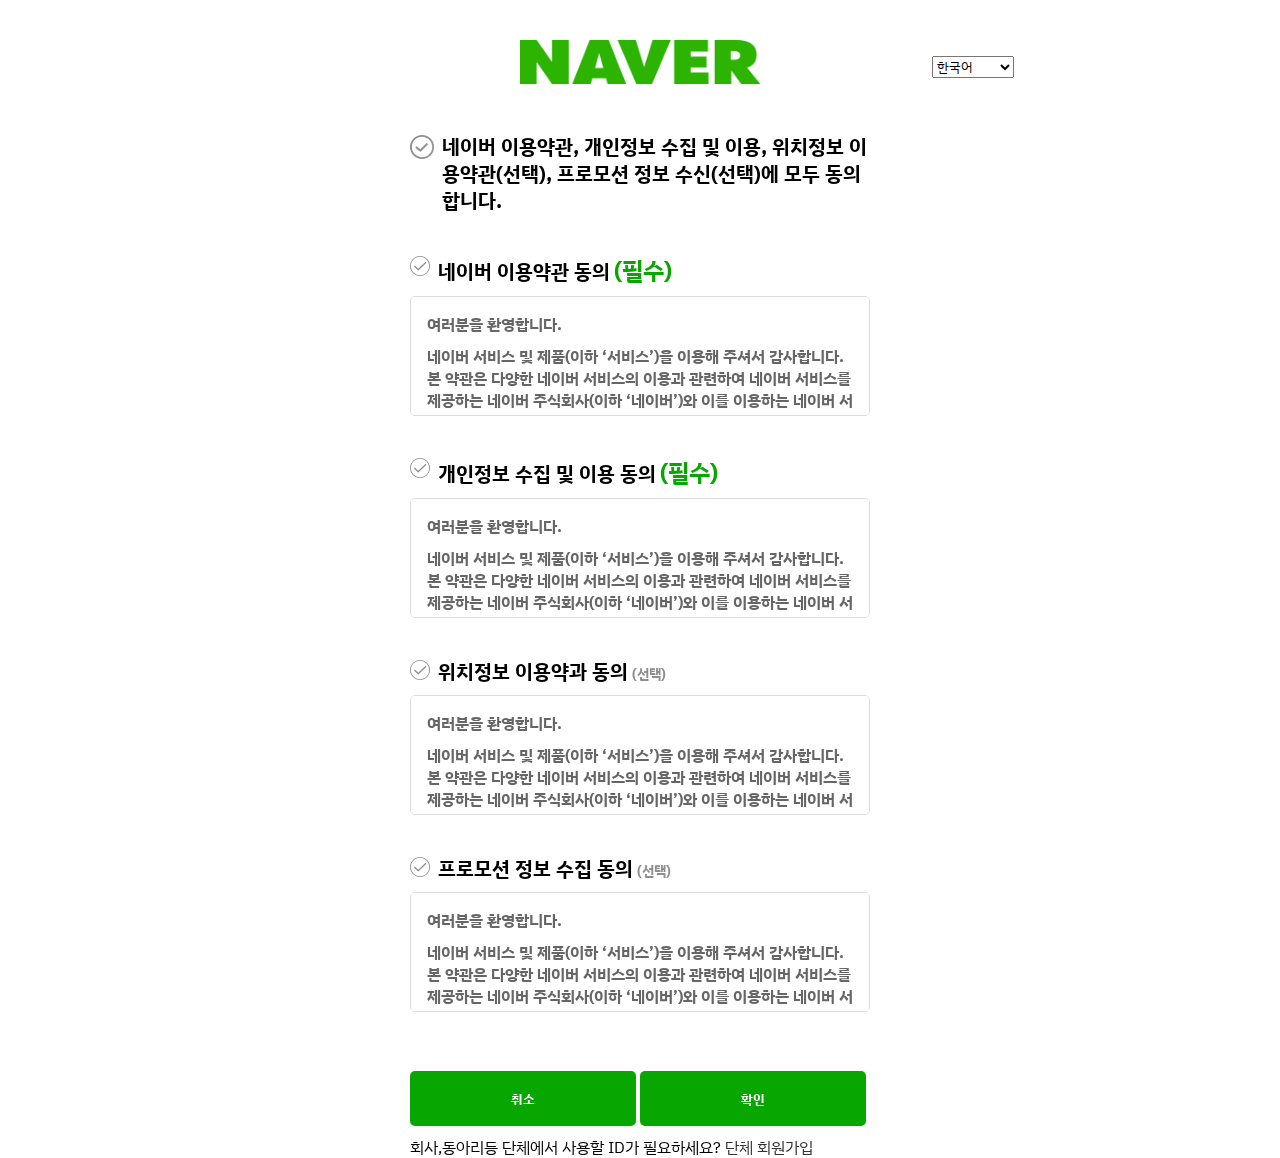
<file: index.html>
<!DOCTYPE html>
<html lang="ko">

<head>
	<meta charset="UTF-8">
	<meta http-equiv="X-UA-Compatible" content="IE=edge">
	<meta name="viewport" content="width=device-width, initial-scale=1.0">
	<title>네이버:회원가입</title>
	<link rel="stylesheet" href="./naver.css">
	<link rel="preconnect" href="https://fonts.googleapis.com">
	<link rel="preconnect" href="https://fonts.gstatic.com" crossorigin>
	<link href="https://fonts.googleapis.com/css2?family=IBM+Plex+Sans+KR:wght@100&display=swap" rel="stylesheet">
	<link rel="apple-touch-icon" sizes="180x180" href="/images/apple-touch-icon.png">
	<link rel="icon" type="image/png" sizes="32x32" href="/images/favicon-32x32.png">
	<link rel="icon" type="image/png" sizes="16x16" href="/images/favicon-16x16.png">
	<link rel="manifest" href="/site.webmanifest">
	<link rel="mask-icon" href="/safari-pinned-tab.svg" color="#5bbad5">
	<meta name="msapplication-TileColor" content="#da532c">
	<meta name="theme-color" content="#ffffff">
	<script src="https://code.jquery.com/jquery-3.6.0.min.js"></script>
</head>

<body>
	<div class="wrapper">
		<header class="global-header">
			<h1 class="logo">
				<a href="//naver.com" target="_blank">
					<img src="./images/logo.png" alt="네이버 로고">
				</a>
			</h1>
			<div class="lang">
				<select>
					<option>한국어</option>
					<option>English</option>
					<option>中文(简体)</option>
					<option>中文(台灣)</option>
				</select>
			</div>
		</header>

		<section class="join-form">
			<form id="form1" action="../naver.html" target="_blank">
				<div class="total">
					<label>
						<input type="checkbox">
						<div class="checkbox-img"></div>
						<p>네이버 이용약관, 개인정보 수집 및 이용, 위치정보 이용약관(선택), 프로모션 정보 수신(선택)에 모두 동의합니다.</p>
					</label>
				</div>

				<div class="agree-list">
					<div class="agree req">
						<label>
							<input type="checkbox">
							<div class="checkbox-img "></div>
							<p>네이버 이용약관 동의<span class="text-primary">(필수)</span></p>
						</label>
						<div class="terms">
							<p><b>여러분을 환영합니다.</b></p>
							<p>
								네이버 서비스 및 제품(이하 ‘서비스’)을 이용해 주셔서 감사합니다. 본 약관은 다양한 네이버 서비스의 이용과 관련하여 네이버 서비스를 제공하는 네이버 주식회사(이하 ‘네이버’)와 이를
								이용하는 네이버 서비스 회원(이하 ‘회원’) 또는 비회원과의 관계를 설명하며, 아울러 여러분의 네이버 서비스 이용에 도움이 될 수 있는 유익한 정보를 포함하고 있습니다.
							</p>
							<p>
								네이버 서비스를 이용하시거나 네이버 서비스 회원으로 가입하실 경우 여러분은 본 약관 및 관련 운영 정책을 확인하거나 동의하게 되므로, 잠시 시간을 내시어 주의 깊게 살펴봐 주시기
								바랍니다.
							</p>
							<p>다양한 네이버 서비스를 즐겨보세요.</p>
							<p>
								네이버는<a href="http://www.naver.com">www.naver.com</a>을 비롯한 네이버 도메인의 웹사이트 및 응용프로그램(어플리케이션, 앱)을 통해 정보 검색,
								다른 이용자와의 커뮤니케이션, 콘텐츠 제공, 상품 쇼핑 등 여러분의 생활에 편리함을 더할 수 있는 다양한 서비스를 제공하고 있습니다.
							</p>
							<p>
								여러분은 PC, 휴대폰 등 인터넷 이용이 가능한 각종 단말기를 통해 각양각색의 네이버 서비스를 자유롭게 이용하실 수 있으며, 개별 서비스들의 구체적인 내용은 각 서비스 상의 안내,
								공지사항,
								<a href="">네이버 웹고객센터(이하 ‘고객센터’)</a> 도움말 등에서 쉽게 확인하실 수 있습니다.
							</p>
							<p>
								네이버는 기본적으로 여러분 모두에게 동일한 내용의 서비스를 제공합니다. 다만, '청소년보호법' 등 관련 법령이나 기타 개별 서비스 제공에서의 특별한 필요에 의해서 연령 또는 일정한 등급을
								기준으로 이용자를 구분하여 제공하는 서비스의 내용, 이용 시간, 이용 횟수 등을 다르게 하는 등 일부 이용을 제한하는 경우가 있습니다. 자세한 내용은 역시 각 서비스 상의 안내,
								공지사항,고객센터 도움말 등에서 확인하실 수 있습니다.
							</p>
							<p>
								네이버 서비스에는 기본적으로 본 약관이 적용됩니다만 네이버가 다양한 서비스를 제공하는 과정에서 부득이 본 약관 외 별도의 약관, 운영정책 등을 적용하는 경우(예, 네이버페이, V LIVE
								등)가 있습니다. 그리고 네이버 계열사가 제공하는 특정 서비스의 경우에도(예, LINE, SNOW등) 해당 운영 회사가 정한 고유의 약관, 운영정책 등이 적용될 수 있습니다. 이러한
								내용은
								각각의 해당 서비스 초기 화면에서 확인해 주시기 바랍니다.
							</p>
							<p>
								<b>
									회원으로 가입하시면 네이버 서비스를 보다 편리하게 이용할 수 있습니다.
								</b>
							</p>
							<p>
								여러분은 본 약관을 읽고 동의하신 후 회원 가입을 신청하실 수 있으며, 네이버는 이에 대한 승낙을 통해 회원 가입 절차를 완료하고 여러분께 네이버 서비스 이용 계정(이하 ‘계정’)을
								부여합니다. 계정이란 회원이 네이버 서비스에 로그인한 이후 이용하는 각종 서비스 이용 이력을 회원 별로 관리하기 위해 설정한 회원 식별 단위를 말합니다. 회원은 자신의 계정을 통해 좀더
								다양한 네이버 서비스를 보다 편리하게 이용할 수 있습니다. 이와 관련한 상세한 내용은 계정 운영정책 및 고객센터 내 <a href="#">네이버 회원가입 방법</a> 등에서 확인해
								주세요.
							</p>
							<p>
								네이버는 단체에 속한 여러 구성원들이 공동의 계정으로 네이버 서비스를 함께 이용할 수 있도록 단체회원 계정도 부여하고 있습니다. 단체회원 구성원들은 하나의 계정 및 아이디(ID)를
								공유하되
								각자 개별적으로 설정한 비밀번호를 입력하여 계정에 로그인하고 각종 서비스를 이용하게 됩니다. 단체회원은 관리자와 멤버로 구성되며, 관리자는 구성원 전부로부터 권한을 위임 받아 단체회원을
								대표하고 단체회원 계정을 운용합니다.
							</p>
							<p>
								따라서 관리자는 단체회원 계정을 통해 별도 약관 또는 기존 약관 개정에 대해 동의하거나 단체회원에서 탈퇴할 수 있고, 멤버들의 단체회원 계정 로그인 방법 및 이를 통한 게시물 게재 등
								네이버
								서비스 이용을 관리(게시물 삭제 포함)할 수 있습니다. 본 약관에서 규정한 사항은 원칙적으로 구성원 모두에게 적용되며, 각각의 구성원은 다른 구성원들의 단체회원 계정 및 아이디(ID)를
								통한
								서비스 이용에 관해 연대책임을 부담합니다.
							</p>
							<p>
								단체회원 계정 사용에서의 관리자, 멤버 등의 권한 및 (공동)책임에 관한 사항 등은 계정 운영정책 및 고객센터 내 <a href="">네이버 단체회원(단체 아이디) 소개</a> 등에서
								확인해
								주시기 바랍니다.
							</p>
							<p>여러분이 제공한 콘텐츠를 소중히 다룰 것입니다.</p>
							<p>
								네이버는 여러분이 게재한 게시물이 네이버 서비스를 통해 다른 이용자들에게 전달되어 우리 모두의 삶을 더욱 풍요롭게 해줄 것을 기대합니다. 게시물은 여러분이 타인 또는 자신이 보게 할
								목적으로 네이버 서비스 상에 게재한 부호, 문자, 음성, 음향, 그림, 사진, 동영상, 링크 등으로 구성된 각종 콘텐츠 자체 또는 파일을 말합니다.
							</p>
							<p>
								네이버는 여러분의 생각과 감정이 표현된 콘텐츠를 소중히 보호할 것을 약속 드립니다. 여러분이 제작하여 게재한 게시물에 대한 지식재산권 등의 권리는 당연히 여러분에게 있습니다.
							</p>
							<p>
								한편, 네이버 서비스를 통해 여러분이 게재한 게시물을 적법하게 제공하려면 해당 콘텐츠에 대한 저장, 복제, 수정, 공중 송신, 전시, 배포, 2차적 저작물 작성(단, 번역에 한함) 등의
								이용 권한(기한과 지역 제한에 정함이 없으며, 별도 대가 지급이 없는 라이선스)이 필요합니다.
							</p>
							<p>
								게시물 게재로 여러분은 네이버에게 그러한 권한을 부여하게 되므로, 여러분은 이에 필요한 권리를 보유하고 있어야 합니다.
							</p>
							<p>
								네이버는 여러분이 부여해 주신 콘텐츠 이용 권한을 저작권법 등 관련 법령에서 정하는 바에 따라 네이버 서비스 내 노출, 서비스 홍보를 위한 활용, 서비스 운영, 개선 및 새로운 서비스
								개발을 위한 연구, 웹 접근성 등 법률상 의무 준수, 외부 사이트에서의 검색, 수집 및 링크 허용을 위해서만 제한적으로 행사할 것입니다.
							</p>
							<p>
								만약, 그 밖의 목적을 위해 부득이 여러분의 콘텐츠를 이용하고자 할 경우엔 사전에 여러분께 설명을 드리고 동의를 받도록 하겠습니다.
							</p>
							<p>
								또한 여러분이 제공한 소중한 콘텐츠는 네이버 서비스를 개선하고 새로운 네이버 서비스를 제공하기 위해 인공지능 분야 기술 등의 연구 개발 목적으로 네이버 및 네이버 계열사에서 사용될 수
								있습니다. 네이버는 지속적인 연구 개발을 통해 여러분께 좀 더 편리하고 유용한 서비스를 제공해 드릴 수 있도록 최선을 다하겠습니다.
							</p>
							<p>
								네이버는 여러분이 자신이 제공한 콘텐츠에 대한 네이버 또는 다른 이용자들의 이용 또는 접근을 보다 쉽게 관리할 수 있도록 다양한 수단을 제공하기 위해 노력하고 있습니다. 여러분은 네이버
								서비스 내에 콘텐츠 삭제, 비공개 등의 관리기능이 제공되는 경우 이를 통해 직접 타인의 이용 또는 접근을 통제할 수 있고, 고객센터를 통해서도 콘텐츠의 삭제, 비공개, 검색결과 제외 등의
								조치를 요청할 수 있습니다.
							</p>
							<p>
								다만, 일부 네이버 서비스의 경우 삭제, 비공개 등의 처리가 어려울 수 있으며, 이러한 내용은 각 서비스 상의 안내, 공지사항, 고객센터 도움말 등에서 확인해 주시길 부탁 드립니다.
							</p>
							<p><b>여러분의 개인정보를 소중히 보호합니다.</b></p>
							<p>
								네이버는 서비스의 원활한 제공을 위하여 회원이 동의한 목적과 범위 내에서만 개인정보를 수집∙이용하며, 개인정보 보호 관련 법령에 따라 안전하게 관리합니다. 네이버가 이용자 및 회원에 대해
								관련 개인정보를 안전하게 처리하기 위하여 기울이는 노력이나 기타 상세한 사항은 <a href="#">개인정보 처리방침</a>에서 확인하실 수 있습니다.
							</p>
							<p>
								네이버는 여러분이 서비스를 이용하기 위해 일정 기간 동안 로그인 혹은 접속한 기록이 없는 경우, 전자메일, 서비스 내 알림 또는 기타 적절한 전자적 수단을 통해 사전에 안내해 드린 후
								여러분의 정보를 파기하거나 분리 보관할 수 있으며, 만약 이로 인해 서비스 제공을 위해 필수적인 정보가 부족해질 경우 부득이 관련 서비스 이용계약을 해지할 수 있습니다.
							</p>
							<p><b>타인의 권리를 존중해 주세요.</b></p>
							<p>
								여러분이 무심코 게재한 게시물로 인해 타인의 저작권이 침해되거나 명예훼손 등 권리 침해가 발생할 수 있습니다. 네이버는 이에 대한 문제 해결을 위해 ‘정보통신망 이용촉진 및 정보보호 등에
								관한 법률’ 및 ‘저작권법’ 등을 근거로 권리침해 주장자의 요청에 따른 게시물 게시중단, 원 게시자의 이의신청에 따른 해당 게시물 게시 재개 등을 내용으로 하는 <a
									href="">게시중단요청서비스</a>를 운영하고 있습니다. 보다 상세한 내용 및 절차는 고객센터 내 <a href="">게시중단요청서비스 소개</a>를 참고해 주세요.
							</p>
							<p>
								한편, 네이버 서비스를 통해 타인의 콘텐츠를 이용한다고 하여 여러분이 해당 콘텐츠에 대한 지식재산권을 보유하게 되는 것은 아닙니다. 여러분이 해당 콘텐츠를 자유롭게 이용하기 위해서는 그
								이용이 저작권법 등 관련 법률에 따라 허용되는 범위 내에 있거나, 해당 콘텐츠의 지식재산권자로부터 별도의 이용 허락을 받아야 하므로 각별한 주의가 필요합니다.
							</p>
							<p>
								네이버는 여러분이 네이버 서비스를 마음껏 이용할 수 있도록 여러분께 네이버 서비스에 수반되는 관련 소프트웨어 사용에 관한 이용 권한을 부여합니다. 이 경우 여러분의 자유로운 이용은
								네이버가
								제시하는 이용 조건에 부합하는 범위 내에서만 허용되고, 이러한 권한은 양도가 불가능하며, 비독점적 조건 및 <a href="#">법적고지</a>가 적용된다는 점을 유의해 주세요.
							</p>
							<p><b>네이버에서 제공하는 다양한 포인트를 요긴하게 활용해 보세요.</b></p>
							<p>
								네이버는 여러분이 네이버 서비스를 효율적으로 이용할 수 있도록 포인트를 부여하고 있습니다. 포인트는 여러분의 일정한 네이버 서비스 이용과 연동하여 네이버가 임의로 책정하거나 조정하여
								지급하는
								일정한 계산 단위를 갖는 서비스 상의 가상 데이터를 말합니다. 포인트는 재산적 가치가 없기 때문에 금전으로 환불 또는 전환할 수 없지만, 포인트의 많고 적음에 따라 여러분의 네이버 서비스
								이용에 영향을 주는 경우가 있으므로 경우에 따라 적절히 활용해 보세요.
							</p>
							<p>
								네이버는 네이버 서비스의 효율적 이용을 지원하거나 서비스 운영을 개선하기 위해 필요한 경우 사전에 여러분께 안내 드린 후 부득이 포인트의 일부 또는 전부를 조정할 수 있습니다. 그리고
								포인트는 네이버가 정한 기간에 따라 주기적으로 소멸할 수도 있으니 포인트가 부여되는 네이버 서비스 이용 시 유의해 주시기 바랍니다.
							</p>
							<p><b>네이버 서비스 이용과 관련하여 몇 가지 주의사항이 있습니다.</b></p>
							<p>
								네이버는 여러분이 네이버 서비스를 자유롭고 편리하게 이용할 수 있도록 최선을 다하고 있습니다. 다만, 여러분이 네이버 서비스를 보다 안전하게 이용하고 네이버 서비스에서 여러분과 타인의
								권리가 서로 존중되고 보호받으려면 여러분의 도움과 협조가 필요합니다. 여러분의 안전한 서비스 이용과 권리 보호를 위해 부득이 아래와 같은 경우 여러분의 게시물 게재나 네이버 서비스 이용이
								제한될 수 있으므로, 이에 대한 확인 및 준수를 요청 드립니다.
							</p>
							<ul>
								<li>
									회원 가입 시 이름, 생년월일, 휴대전화번호 등의 정보를 허위로 기재해서는 안 됩니다. 회원 계정에 등록된 정보는 항상 정확한 최신 정보가 유지될 수 있도록 관리해 주세요. 자신의
									계정을
									다른 사람에게 판매, 양도, 대여 또는 담보로 제공하거나 다른 사람에게 그 사용을 허락해서는 안 됩니다. 아울러 자신의 계정이 아닌 타인의 계정을 무단으로 사용해서는 안 됩니다. 이에
									관한 상세한 내용은 계정 운영정책을 참고해 주시기 바랍니다.
								</li>
								<li>
									타인에 대해 직접적이고 명백한 신체적 위협을 가하는 내용의 게시물, 타인의 자해 행위 또는 자살을 부추기거나 권장하는 내용의 게시물, 타인의 신상정보, 사생활 등 비공개 개인정보를
									드러내는 내용의 게시물, 타인을 지속적으로 따돌리거나 괴롭히는 내용의 게시물, 성매매를 제안, 알선, 유인 또는 강요하는 내용의 게시물, 공공 안전에 대해 직접적이고 심각한 위협을
									가하는
									내용의 게시물은 제한될 수 있습니다.
								</li>
								<li>
									관련 법령상 금지되거나 형사처벌의 대상이 되는 행위를 수행하거나 이를 교사 또는 방조하는 등의 범죄 관련 직접적인 위험이 확인된 게시물, 관련 법령에서 홍보, 광고, 판매 등을
									금지하고
									있는 물건 또는 서비스를 홍보, 광고, 판매하는 내용의 게시물, 타인의 지식재산권 등을 침해하거나 모욕, 사생활 침해 또는 명예훼손 등 타인의 권리를 침해하는 내용이 확인된 게시물은
									제한될 수 있습니다.
								</li>
								<li>
									자극적이고 노골적인 성행위를 묘사하는 등 타인에게 성적 수치심을 유발시키거나 왜곡된 성 의식 등을 야기할 수 있는 내용의 게시물, 타인에게 잔혹감 또는 혐오감을 일으킬 수 있는
									폭력적이고
									자극적인 내용의 게시물, 본인 이외의 자를 사칭하거나 허위사실을 주장하는 등 타인을 기만하는 내용의 게시물, 과도한 욕설, 비속어 등을 계속하여 반복적으로 사용하여 심한 혐오감 또는
									불쾌감을 일으키는 내용의 게시물은 제한될 수 있습니다.
								</li>
								<li>
									자동화된 수단을 활용하는 등 네이버 서비스의 기능을 비정상적으로 이용하여 게재된 게시물, 네이버 각 개별 서비스의 제공 취지와 부합하지 않는 내용의 게시물은 다른 이용자들의 정상적인
									네이버 서비스 이용에 불편을 초래하고 더 나아가 네이버의 원활한 서비스 제공을 방해하므로 역시 제한될 수 있습니다. 기타 제한되는 게시물에 관한 상세한 내용은 게시물 운영정책 및 각
									개별
									서비스에서의 약관, 운영정책 등을 참고해 주시기 바랍니다.
								</li>
								<li>
									네이버의 사전 허락 없이 자동화된 수단(예: 매크로 프로그램, 로봇(봇), 스파이더, 스크래퍼 등)을 이용하여 네이버 서비스 회원으로 가입을 시도 또는 가입하거나, 네이버 서비스에
									로그인을 시도 또는 로그인하거나, 네이버 서비스 상에 게시물을 게재하거나, 네이버 서비스를 통해 커뮤니케이션하거나(예: 전자메일, 쪽지 등), 네이버 서비스에 게재된 회원의
									아이디(ID), 게시물 등을 수집하거나, 네이버 검색 서비스에서 특정 질의어로 검색하거나 혹은 그 검색결과에서 특정 검색결과를 선택(이른바 ‘클릭’)하는 등 이용자(사람)의 실제
									이용을
									전제로 하는
									네이버 서비스의 제공 취지에 부합하지 않는 방식으로 네이버 서비스를 이용하거나 이와 같은 네이버 서비스에 대한 어뷰징(남용) 행위를 막기 위한 네이버의 기술적 조치를 무력화하려는
									일체의
									행위(예: IP를 지속적으로 바꿔가며 접속하는 행위, Captcha를 외부 솔루션 등을 통해 우회하거나 무력화 하는 행위 등)를 시도해서는 안 됩니다.
								</li>
								<li>
									네이버의 동의 없이 자동화된 수단에 의해 네이버 서비스 상에 광고가 게재되는 영역 또는 그 밖의 영역에 부호, 문자, 음성, 음향, 그림, 사진, 동영상, 링크 등으로 구성된 각종
									콘텐츠
									자체 또는 파일을 삽입해서는 안됩니다. 또한, 네이버 서비스 또는 이에 포함된 소프트웨어를 복사, 수정할 수 없으며, 이를 판매, 양도, 대여 또는 담보로 제공하거나 타인에게 그
									이용을
									허락해서는 안 됩니다. 네이버 서비스에 포함된 소프트웨어를 역 설계, 소스코드 추출 시도, 복제, 분해, 모방, 기타 변형하는 등의 행위도 금지됩니다(다만, 오픈소스에 해당되는 경우
									그
									자체 조건에 따릅니다). 그 밖에 바이러스나 기타 악성 코드를 업로드하거나 네이버 서비스의 원활한 운영을 방해할 목적으로 서비스 기능을 비정상적으로 이용하는 행위 역시 금지됩니다.
								</li>
							</ul>

							<p>
								네이버는 본 약관의 범위 내에서 게시물 운영정책, 각 개별 서비스에서의 약관 또는 운영정책, 각 서비스 상의 안내, 공지사항, 고객센터 도움말 등을 두어, 여러분에게 안정적이고 원활한
								서비스
								이용이 가능하도록 지원하고 있습니다. 각 세부 정책에는 여러분이 참고할 수 있도록 보다 구체적인 유의사항을 포함하고 있으니, 본 약관 본문 및 구성 페이지 상의 링크 등을 통해 이를
								확인해
								주시기 바랍니다.
							</p>
							<p><b>부득이 서비스 이용을 제한할 경우 합리적인 절차를 준수합니다.</b></p>
							<p>
								네이버는 다양한 정보와 의견이 담긴 여러분의 콘텐츠를 소중히 다룰 것을 약속 드립니다만, 여러분이 게재한 게시물이 관련 법령, 본 약관, 게시물 운영정책, 각 개별 서비스에서의 약관,
								운영정책 등에 위배되는 경우, 부득이 이를 비공개 또는 삭제 처리하거나 게재를 거부할 수 있습니다. 다만, 이것이 네이버가 모든 콘텐츠를 검토할 의무가 있다는 것을 의미하지는 않습니다.
							</p>
							<p>
								또한 여러분이 관련 법령, 본 약관, 계정 및 게시물 운영정책, 각 개별 서비스에서의 약관, 운영정책 등을 준수하지 않을 경우, 네이버는 여러분의 관련 행위 내용을 확인할 수 있으며, 그
								확인 결과에 따라 네이버 서비스 이용에 대한 주의를 당부하거나, 네이버 서비스 이용을 일부 또는 전부, 일시 또는 영구히 정지시키는 등 그 이용을 제한할 수 있습니다. 한편, 이러한 이용
								제한에도 불구하고 더 이상 네이버 서비스 이용계약의 온전한 유지를 기대하기 어려운 경우엔 부득이 여러분과의 이용계약을 해지할 수 있습니다.
							</p>
							<p>
								부득이 여러분의 서비스 이용을 제한해야 할 경우 명백한 법령 위반이나 타인의 권리침해로서 긴급한 위험 또는 피해 차단이 요구되는 사안 외에는 위와 같은 단계적 서비스 이용제한 원칙을 준수
								하겠습니다. 명백한 법령 위반 등을 이유로 부득이 서비스 이용을 즉시 영구 정지시키는 경우 서비스 이용을 통해 획득한 포인트 및 기타 혜택 등은 모두 소멸되고 이에 대해 별도로 보상하지
								않으므로 유의해 주시기 바랍니다. 서비스 이용 제한의 조건, 세부 내용 등은 계정 운영정책 및 각 개별 서비스에서의 운영정책을 참고하시기 바랍니다.
							</p>
							<p><b>네이버의 잘못은 네이버가 책임집니다.</b></p>
							<p>
								네이버는 여러분이 네이버 서비스를 이용함에 있어 네이버의 고의 또는 과실로 인하여 손해를 입게 될 경우 관련 법령에 따라 여러분의 손해를 배상합니다. 다만, 천재지변 또는 이에 준하는
								불가항력으로 인하여 네이버가 서비스를 제공할 수 없거나 이용자의 고의 또는 과실로 인하여 서비스를 이용할 수 없어 발생한 손해에 대해서 네이버는 책임을 부담하지 않습니다.
							</p>
							<p>
								그리고 네이버가 손해배상책임을 부담하는 경우에도 통상적으로 예견이 불가능하거나 특별한 사정으로 인한 특별 손해 또는 간접 손해, 기타 징벌적 손해에 대해서는 관련 법령에 특별한 규정이
								없는
								한 책임을 부담하지 않습니다.
							</p>
							<p>
								한편, 네이버 서비스를 매개로 한 여러분과 다른 회원 간 또는 여러분과 비회원 간의 의견 교환, 거래 등에서 발생한 손해나 여러분이 서비스 상에 게재된 타인의 게시물 등의 콘텐츠를
								신뢰함으로써 발생한 손해에 대해서도 네이버는 특별한 사정이 없는 한 이에 대해 책임을 부담하지 않습니다.
							</p>
							<p><b>언제든지 네이버 서비스 이용계약을 해지하실 수 있습니다.</b></p>
							<p>
								네이버에게는 참 안타까운 일입니다만, 회원은 언제든지 네이버 서비스 이용계약 해지를 신청하여 회원에서 탈퇴할 수 있으며, 이 경우 네이버는 관련 법령 등이 정하는 바에 따라 이를 지체
								없이
								처리하겠습니다.
							</p>
							<p>
								네이버 서비스 이용계약이 해지되면, 관련 법령 및 개인정보처리방침에 따라 네이버가 해당 회원의 정보를 보유할 수 있는 경우를 제외하고, 해당 회원 계정에 부속된 게시물 일체를 포함한
								회원의
								모든 데이터는 소멸됨과 동시에 복구할 수 없게 됩니다. 다만, 이 경우에도 다른 회원이 별도로 담아갔거나 스크랩한 게시물과 공용 게시판에 등록한 댓글 등의 게시물은 삭제되지 않으므로
								반드시
								해지 신청 이전에 삭제하신 후 탈퇴하시기 바랍니다.
							</p>
							<p><b>일부 네이버 서비스에는 광고가 포함되어 있습니다.</b></p>
							<p>
								여러분이 다양한 네이버 서비스를 이용하다 보면 간혹 일부 개별 서비스에 광고가 포함된 경우가 있습니다. 네이버 서비스를 이용하면서 발생할 수 있는 데이터 통신요금은 가입하신 통신사업자와의
								이용계약에 따라 여러분이 부담하며, 포함된 광고 열람으로 인해 추가적으로 발생하는 비용 역시 여러분이 부담합니다.
							</p>
							<p>
								원하는 네이버 서비스를 이용하기 위해 원하지 않는 광고를 봐야 하는 경우가 있습니다. 이는 여러분에게 제공하는 더
								나아가 네이버가 연구 개발에 투자하여 더 나은 서비스를 제공할 수 있는 기반이 됩니다. 최근 타사의 일부 서비스들이 광고 없는 서비스 이용을 강조하며 주된 서비스를 유료로 제공하고 있는
								관행이 이를 뒷받침합니다.
							</p>
							<p>
								네이버는 여러분의 본의 아닌 불편이나 부담이 최소화될 수 있는 방법에 대해 항상 고민하고 개선해 나가겠습니다.
							</p>
							<p><b>서비스 중단 또는 변경 시 꼭 알려드리겠습니다.</b></p>
							<p>
								네이버는 연중 무휴, 1일 24시간 안정적으로 서비스를 제공하기 위해 최선을 다하고 있습니다만, 컴퓨터, 서버 등 정보통신설비의 보수점검, 교체 또는 고장, 통신두절 등 운영상 상당한
								이유가
								있는 경우 부득이 서비스의 전부 또는 일부를 중단할 수 있습니다.
							</p>
							<p>
								한편, 네이버는 서비스 운영 또는 개선을 위해 상당한 필요성이 있는 경우 서비스의 전부 또는 일부를 수정, 변경 또는 종료할 수 있습니다. 무료로 제공되는 서비스의 전부 또는 일부를
								수정,
								변경 또는 종료하게 된 경우 관련 법령에 특별한 규정이 없는 한 별도의 보상을 하지 않습니다.
							</p>
							<p>
								이 경우 네이버는 예측 가능한 경우 상당기간 전에 이를 안내하며, 만약 예측 불가능한 경우라면 사후 지체 없이 상세히 설명하고 안내 드리겠습니다. 또한 서비스 중단의 경우에는 여러분
								자신의
								콘텐츠를 백업할 수 있도록 합리적이고 충분한 기회를 제공하도록 하겠습니다.
							</p>
							<p><b>주요 사항을 잘 안내하고 여러분의 소중한 의견에 귀 기울이겠습니다.</b></p>
							<p>
								네이버는 서비스 이용에 필요한 주요사항을 적시에 잘 안내해 드릴 수 있도록 힘쓰겠습니다. 회원에게 통지를 하는 경우 전자메일, 서비스 내 알림 또는 기타 적절한 전자적 수단을 통해
								개별적으로
								알려 드릴 것이며, 다만 회원 전체에 대한 통지가 필요할 경우엔 7일 이상 <a href="http://www.naver.com">www.naver.com</a>을 비롯한 네이버 도메인의
								웹사이트 및 응용프로그램(어플리케이션, 앱) 초기 화면 또는 공지사항 등에 관련 내용을 게시하도록 하겠습니다.
							</p>
							<p>
								네이버는 여러분의 소중한 의견에 귀 기울이겠습니다. 여러분은 언제든지 고객센터를 통해 서비스 이용과 관련된 의견이나 개선사항을 전달할 수 있으며, 네이버는 합리적 범위 내에서 가능한 그
								처리과정 및 결과를 여러분께 전달할 수 있도록 하겠습니다.
							</p>
							<p><b>여러분이 쉽게 알 수 있도록 약관 및 운영정책을 게시하며 사전 공지 후 개정합니다.</b></p>
							<p>네이버는 본 약관의 내용을 여러분이 쉽게 확인할 수 있도록 서비스 초기 화면에 게시하고 있습니다.</p>
							<p>
								네이버는 수시로 본 약관, 계정 및 게시물 운영정책을 개정할 수 있습니다만, 관련 법령을 위배하지 않는 범위 내에서 개정할 것이며, 사전에 그 개정 이유와 적용 일자를 서비스 내에
								알리도록
								하겠습니다. 또한 여러분에게 불리할 수 있는 중대한 내용의 약관 변경의 경우에는 최소 30일 이전에 해당 서비스 내 공지하고 별도의 전자적 수단(전자메일, 서비스 내 알림 등)을 통해
								개별적으로 알릴 것입니다.
							</p>
							<p>
								네이버는 변경된 약관을 게시한 날로부터 효력이 발생되는 날까지 약관 변경에 대한 여러분의 의견을 기다립니다. 위 기간이 지나도록 여러분의 의견이 네이버에 접수되지 않으면, 여러분이 변경된
								약관에 따라 서비스를 이용하는 데에 동의하는 것으로 간주됩니다. 네이버로서는 매우 안타까운 일이지만, 여러분이 변경된 약관에 동의하지 않는 경우 변경된 약관의 적용을 받는 해당 서비스의
								제공이 더 이상 불가능하게 될 수 있습니다.
							</p>
							<p>
								네이버 서비스에는 기본적으로 본 약관이 적용됩니다만, 부득이 각 개별 서비스의 고유한 특성을 반영하기 위해 본 약관 외 별도의 약관, 운영정책이 추가로 적용될 때가 있습니다. 따라서
								별도의
								약관, 운영정책에서 그 개별 서비스 제공에 관하여 본 약관, 계정 및 게시물 운영정책과 다르게 정한 경우에는 별도의 약관, 운영정책이 우선하 적용됩니다. 이러한 내용은 각각의 개별 서비스
								초기 화면에서 확인해 주시기 바랍니다.
							</p>
							<p>
								본 약관은 한국어를 정본으로 합니다. 본 약관 또는 네이버 서비스와 관련된 여러분과 네이버와의 관계에는 대한민국의 법령이 적용됩니다. 그리고 본 약관 또는 네이버 서비스와 관련하여
								여러분과
								네이버 사이에 분쟁이 발생할 경우, 그 분쟁의 처리는 대한민국 '민사소송법'에서 정한 절차를 따릅니다.
							</p>
							<ul>
								<li>공지 일자: 2023년 01월 25일</li>
								<li>적용 일자: 2023년 01월 25일</li>
							</ul>
							<p>
								네이버 서비스와 관련하여 궁금하신 사항이 있으시면 <a href="#">고객센터</a>(대표번호: 1588 – 3820/ 평일 09:00~18:00)로 문의 주시기 바랍니다.
							</p>
						</div>
					</div>
					<div class="agree req">
						<label>
							<input type="checkbox">
							<div class="checkbox-img"></div>
							<p>개인정보 수집 및 이용 동의<span class="text-primary">(필수)</span></p>
						</label>
						<div class="terms">
							<p><b>여러분을 환영합니다.</b></p>
							<p>
								네이버 서비스 및 제품(이하 ‘서비스’)을 이용해 주셔서 감사합니다. 본 약관은 다양한 네이버 서비스의 이용과 관련하여 네이버 서비스를 제공하는 네이버 주식회사(이하 ‘네이버’)와 이를
								이용하는 네이버 서비스 회원(이하 ‘회원’) 또는 비회원과의 관계를 설명하며, 아울러 여러분의 네이버 서비스 이용에 도움이 될 수 있는 유익한 정보를 포함하고 있습니다.
							</p>
							<p>
								네이버 서비스를 이용하시거나 네이버 서비스 회원으로 가입하실 경우 여러분은 본 약관 및 관련 운영 정책을 확인하거나 동의하게 되므로, 잠시 시간을 내시어 주의 깊게 살펴봐 주시기
								바랍니다.
							</p>
							<p>다양한 네이버 서비스를 즐겨보세요.</p>
							<p>
								네이버는<a href="http://www.naver.com">www.naver.com</a>을 비롯한 네이버 도메인의 웹사이트 및 응용프로그램(어플리케이션, 앱)을 통해 정보 검색,
								다른 이용자와의 커뮤니케이션, 콘텐츠 제공, 상품 쇼핑 등 여러분의 생활에 편리함을 더할 수 있는 다양한 서비스를 제공하고 있습니다.
							</p>
							<p>
								여러분은 PC, 휴대폰 등 인터넷 이용이 가능한 각종 단말기를 통해 각양각색의 네이버 서비스를 자유롭게 이용하실 수 있으며, 개별 서비스들의 구체적인 내용은 각 서비스 상의 안내,
								공지사항,
								<a href="">네이버 웹고객센터(이하 ‘고객센터’)</a> 도움말 등에서 쉽게 확인하실 수 있습니다.
							</p>
							<p>
								네이버는 기본적으로 여러분 모두에게 동일한 내용의 서비스를 제공합니다. 다만, '청소년보호법' 등 관련 법령이나 기타 개별 서비스 제공에서의 특별한 필요에 의해서 연령 또는 일정한 등급을
								기준으로 이용자를 구분하여 제공하는 서비스의 내용, 이용 시간, 이용 횟수 등을 다르게 하는 등 일부 이용을 제한하는 경우가 있습니다. 자세한 내용은 역시 각 서비스 상의 안내,
								공지사항,고객센터 도움말 등에서 확인하실 수 있습니다.
							</p>
							<p>
								네이버 서비스에는 기본적으로 본 약관이 적용됩니다만 네이버가 다양한 서비스를 제공하는 과정에서 부득이 본 약관 외 별도의 약관, 운영정책 등을 적용하는 경우(예, 네이버페이, V LIVE
								등)가 있습니다. 그리고 네이버 계열사가 제공하는 특정 서비스의 경우에도(예, LINE, SNOW등) 해당 운영 회사가 정한 고유의 약관, 운영정책 등이 적용될 수 있습니다. 이러한
								내용은
								각각의 해당 서비스 초기 화면에서 확인해 주시기 바랍니다.
							</p>
							<p>
								<b>
									회원으로 가입하시면 네이버 서비스를 보다 편리하게 이용할 수 있습니다.
								</b>
							</p>
							<p>
								여러분은 본 약관을 읽고 동의하신 후 회원 가입을 신청하실 수 있으며, 네이버는 이에 대한 승낙을 통해 회원 가입 절차를 완료하고 여러분께 네이버 서비스 이용 계정(이하 ‘계정’)을
								부여합니다. 계정이란 회원이 네이버 서비스에 로그인한 이후 이용하는 각종 서비스 이용 이력을 회원 별로 관리하기 위해 설정한 회원 식별 단위를 말합니다. 회원은 자신의 계정을 통해 좀더
								다양한 네이버 서비스를 보다 편리하게 이용할 수 있습니다. 이와 관련한 상세한 내용은 계정 운영정책 및 고객센터 내 <a href="#">네이버 회원가입 방법</a> 등에서 확인해
								주세요.
							</p>
							<p>
								네이버는 단체에 속한 여러 구성원들이 공동의 계정으로 네이버 서비스를 함께 이용할 수 있도록 단체회원 계정도 부여하고 있습니다. 단체회원 구성원들은 하나의 계정 및 아이디(ID)를
								공유하되
								각자 개별적으로 설정한 비밀번호를 입력하여 계정에 로그인하고 각종 서비스를 이용하게 됩니다. 단체회원은 관리자와 멤버로 구성되며, 관리자는 구성원 전부로부터 권한을 위임 받아 단체회원을
								대표하고 단체회원 계정을 운용합니다.
							</p>
							<p>
								따라서 관리자는 단체회원 계정을 통해 별도 약관 또는 기존 약관 개정에 대해 동의하거나 단체회원에서 탈퇴할 수 있고, 멤버들의 단체회원 계정 로그인 방법 및 이를 통한 게시물 게재 등
								네이버
								서비스 이용을 관리(게시물 삭제 포함)할 수 있습니다. 본 약관에서 규정한 사항은 원칙적으로 구성원 모두에게 적용되며, 각각의 구성원은 다른 구성원들의 단체회원 계정 및 아이디(ID)를
								통한
								서비스 이용에 관해 연대책임을 부담합니다.
							</p>
							<p>
								단체회원 계정 사용에서의 관리자, 멤버 등의 권한 및 (공동)책임에 관한 사항 등은 계정 운영정책 및 고객센터 내 <a href="">네이버 단체회원(단체 아이디) 소개</a> 등에서
								확인해
								주시기 바랍니다.
							</p>
							<p>여러분이 제공한 콘텐츠를 소중히 다룰 것입니다.</p>
							<p>
								네이버는 여러분이 게재한 게시물이 네이버 서비스를 통해 다른 이용자들에게 전달되어 우리 모두의 삶을 더욱 풍요롭게 해줄 것을 기대합니다. 게시물은 여러분이 타인 또는 자신이 보게 할
								목적으로 네이버 서비스 상에 게재한 부호, 문자, 음성, 음향, 그림, 사진, 동영상, 링크 등으로 구성된 각종 콘텐츠 자체 또는 파일을 말합니다.
							</p>
							<p>
								네이버는 여러분의 생각과 감정이 표현된 콘텐츠를 소중히 보호할 것을 약속 드립니다. 여러분이 제작하여 게재한 게시물에 대한 지식재산권 등의 권리는 당연히 여러분에게 있습니다.
							</p>
							<p>
								한편, 네이버 서비스를 통해 여러분이 게재한 게시물을 적법하게 제공하려면 해당 콘텐츠에 대한 저장, 복제, 수정, 공중 송신, 전시, 배포, 2차적 저작물 작성(단, 번역에 한함) 등의
								이용 권한(기한과 지역 제한에 정함이 없으며, 별도 대가 지급이 없는 라이선스)이 필요합니다.
							</p>
							<p>
								게시물 게재로 여러분은 네이버에게 그러한 권한을 부여하게 되므로, 여러분은 이에 필요한 권리를 보유하고 있어야 합니다.
							</p>
							<p>
								네이버는 여러분이 부여해 주신 콘텐츠 이용 권한을 저작권법 등 관련 법령에서 정하는 바에 따라 네이버 서비스 내 노출, 서비스 홍보를 위한 활용, 서비스 운영, 개선 및 새로운 서비스
								개발을 위한 연구, 웹 접근성 등 법률상 의무 준수, 외부 사이트에서의 검색, 수집 및 링크 허용을 위해서만 제한적으로 행사할 것입니다.
							</p>
							<p>
								만약, 그 밖의 목적을 위해 부득이 여러분의 콘텐츠를 이용하고자 할 경우엔 사전에 여러분께 설명을 드리고 동의를 받도록 하겠습니다.
							</p>
							<p>
								또한 여러분이 제공한 소중한 콘텐츠는 네이버 서비스를 개선하고 새로운 네이버 서비스를 제공하기 위해 인공지능 분야 기술 등의 연구 개발 목적으로 네이버 및 네이버 계열사에서 사용될 수
								있습니다. 네이버는 지속적인 연구 개발을 통해 여러분께 좀 더 편리하고 유용한 서비스를 제공해 드릴 수 있도록 최선을 다하겠습니다.
							</p>
							<p>
								네이버는 여러분이 자신이 제공한 콘텐츠에 대한 네이버 또는 다른 이용자들의 이용 또는 접근을 보다 쉽게 관리할 수 있도록 다양한 수단을 제공하기 위해 노력하고 있습니다. 여러분은 네이버
								서비스 내에 콘텐츠 삭제, 비공개 등의 관리기능이 제공되는 경우 이를 통해 직접 타인의 이용 또는 접근을 통제할 수 있고, 고객센터를 통해서도 콘텐츠의 삭제, 비공개, 검색결과 제외 등의
								조치를 요청할 수 있습니다.
							</p>
							<p>
								다만, 일부 네이버 서비스의 경우 삭제, 비공개 등의 처리가 어려울 수 있으며, 이러한 내용은 각 서비스 상의 안내, 공지사항, 고객센터 도움말 등에서 확인해 주시길 부탁 드립니다.
							</p>
							<p><b>여러분의 개인정보를 소중히 보호합니다.</b></p>
							<p>
								네이버는 서비스의 원활한 제공을 위하여 회원이 동의한 목적과 범위 내에서만 개인정보를 수집∙이용하며, 개인정보 보호 관련 법령에 따라 안전하게 관리합니다. 네이버가 이용자 및 회원에 대해
								관련 개인정보를 안전하게 처리하기 위하여 기울이는 노력이나 기타 상세한 사항은 <a href="#">개인정보 처리방침</a>에서 확인하실 수 있습니다.
							</p>
							<p>
								네이버는 여러분이 서비스를 이용하기 위해 일정 기간 동안 로그인 혹은 접속한 기록이 없는 경우, 전자메일, 서비스 내 알림 또는 기타 적절한 전자적 수단을 통해 사전에 안내해 드린 후
								여러분의 정보를 파기하거나 분리 보관할 수 있으며, 만약 이로 인해 서비스 제공을 위해 필수적인 정보가 부족해질 경우 부득이 관련 서비스 이용계약을 해지할 수 있습니다.
							</p>
							<p><b>타인의 권리를 존중해 주세요.</b></p>
							<p>
								여러분이 무심코 게재한 게시물로 인해 타인의 저작권이 침해되거나 명예훼손 등 권리 침해가 발생할 수 있습니다. 네이버는 이에 대한 문제 해결을 위해 ‘정보통신망 이용촉진 및 정보보호 등에
								관한 법률’ 및 ‘저작권법’ 등을 근거로 권리침해 주장자의 요청에 따른 게시물 게시중단, 원 게시자의 이의신청에 따른 해당 게시물 게시 재개 등을 내용으로 하는 <a
									href="">게시중단요청서비스</a>를 운영하고 있습니다. 보다 상세한 내용 및 절차는 고객센터 내 <a href="">게시중단요청서비스 소개</a>를 참고해 주세요.
							</p>
							<p>
								한편, 네이버 서비스를 통해 타인의 콘텐츠를 이용한다고 하여 여러분이 해당 콘텐츠에 대한 지식재산권을 보유하게 되는 것은 아닙니다. 여러분이 해당 콘텐츠를 자유롭게 이용하기 위해서는 그
								이용이 저작권법 등 관련 법률에 따라 허용되는 범위 내에 있거나, 해당 콘텐츠의 지식재산권자로부터 별도의 이용 허락을 받아야 하므로 각별한 주의가 필요합니다.
							</p>
							<p>
								네이버는 여러분이 네이버 서비스를 마음껏 이용할 수 있도록 여러분께 네이버 서비스에 수반되는 관련 소프트웨어 사용에 관한 이용 권한을 부여합니다. 이 경우 여러분의 자유로운 이용은
								네이버가
								제시하는 이용 조건에 부합하는 범위 내에서만 허용되고, 이러한 권한은 양도가 불가능하며, 비독점적 조건 및 <a href="#">법적고지</a>가 적용된다는 점을 유의해 주세요.
							</p>
							<p><b>네이버에서 제공하는 다양한 포인트를 요긴하게 활용해 보세요.</b></p>
							<p>
								네이버는 여러분이 네이버 서비스를 효율적으로 이용할 수 있도록 포인트를 부여하고 있습니다. 포인트는 여러분의 일정한 네이버 서비스 이용과 연동하여 네이버가 임의로 책정하거나 조정하여
								지급하는
								일정한 계산 단위를 갖는 서비스 상의 가상 데이터를 말합니다. 포인트는 재산적 가치가 없기 때문에 금전으로 환불 또는 전환할 수 없지만, 포인트의 많고 적음에 따라 여러분의 네이버 서비스
								이용에 영향을 주는 경우가 있으므로 경우에 따라 적절히 활용해 보세요.
							</p>
							<p>
								네이버는 네이버 서비스의 효율적 이용을 지원하거나 서비스 운영을 개선하기 위해 필요한 경우 사전에 여러분께 안내 드린 후 부득이 포인트의 일부 또는 전부를 조정할 수 있습니다. 그리고
								포인트는 네이버가 정한 기간에 따라 주기적으로 소멸할 수도 있으니 포인트가 부여되는 네이버 서비스 이용 시 유의해 주시기 바랍니다.
							</p>
							<p><b>네이버 서비스 이용과 관련하여 몇 가지 주의사항이 있습니다.</b></p>
							<p>
								네이버는 여러분이 네이버 서비스를 자유롭고 편리하게 이용할 수 있도록 최선을 다하고 있습니다. 다만, 여러분이 네이버 서비스를 보다 안전하게 이용하고 네이버 서비스에서 여러분과 타인의
								권리가 서로 존중되고 보호받으려면 여러분의 도움과 협조가 필요합니다. 여러분의 안전한 서비스 이용과 권리 보호를 위해 부득이 아래와 같은 경우 여러분의 게시물 게재나 네이버 서비스 이용이
								제한될 수 있으므로, 이에 대한 확인 및 준수를 요청 드립니다.
							</p>
							<ul>
								<li>
									회원 가입 시 이름, 생년월일, 휴대전화번호 등의 정보를 허위로 기재해서는 안 됩니다. 회원 계정에 등록된 정보는 항상 정확한 최신 정보가 유지될 수 있도록 관리해 주세요. 자신의
									계정을
									다른 사람에게 판매, 양도, 대여 또는 담보로 제공하거나 다른 사람에게 그 사용을 허락해서는 안 됩니다. 아울러 자신의 계정이 아닌 타인의 계정을 무단으로 사용해서는 안 됩니다. 이에
									관한 상세한 내용은 계정 운영정책을 참고해 주시기 바랍니다.
								</li>
								<li>
									타인에 대해 직접적이고 명백한 신체적 위협을 가하는 내용의 게시물, 타인의 자해 행위 또는 자살을 부추기거나 권장하는 내용의 게시물, 타인의 신상정보, 사생활 등 비공개 개인정보를
									드러내는 내용의 게시물, 타인을 지속적으로 따돌리거나 괴롭히는 내용의 게시물, 성매매를 제안, 알선, 유인 또는 강요하는 내용의 게시물, 공공 안전에 대해 직접적이고 심각한 위협을
									가하는
									내용의 게시물은 제한될 수 있습니다.
								</li>
								<li>
									관련 법령상 금지되거나 형사처벌의 대상이 되는 행위를 수행하거나 이를 교사 또는 방조하는 등의 범죄 관련 직접적인 위험이 확인된 게시물, 관련 법령에서 홍보, 광고, 판매 등을
									금지하고
									있는 물건 또는 서비스를 홍보, 광고, 판매하는 내용의 게시물, 타인의 지식재산권 등을 침해하거나 모욕, 사생활 침해 또는 명예훼손 등 타인의 권리를 침해하는 내용이 확인된 게시물은
									제한될 수 있습니다.
								</li>
								<li>
									자극적이고 노골적인 성행위를 묘사하는 등 타인에게 성적 수치심을 유발시키거나 왜곡된 성 의식 등을 야기할 수 있는 내용의 게시물, 타인에게 잔혹감 또는 혐오감을 일으킬 수 있는
									폭력적이고
									자극적인 내용의 게시물, 본인 이외의 자를 사칭하거나 허위사실을 주장하는 등 타인을 기만하는 내용의 게시물, 과도한 욕설, 비속어 등을 계속하여 반복적으로 사용하여 심한 혐오감 또는
									불쾌감을 일으키는 내용의 게시물은 제한될 수 있습니다.
								</li>
								<li>
									자동화된 수단을 활용하는 등 네이버 서비스의 기능을 비정상적으로 이용하여 게재된 게시물, 네이버 각 개별 서비스의 제공 취지와 부합하지 않는 내용의 게시물은 다른 이용자들의 정상적인
									네이버 서비스 이용에 불편을 초래하고 더 나아가 네이버의 원활한 서비스 제공을 방해하므로 역시 제한될 수 있습니다. 기타 제한되는 게시물에 관한 상세한 내용은 게시물 운영정책 및 각
									개별
									서비스에서의 약관, 운영정책 등을 참고해 주시기 바랍니다.
								</li>
								<li>
									네이버의 사전 허락 없이 자동화된 수단(예: 매크로 프로그램, 로봇(봇), 스파이더, 스크래퍼 등)을 이용하여 네이버 서비스 회원으로 가입을 시도 또는 가입하거나, 네이버 서비스에
									로그인을 시도 또는 로그인하거나, 네이버 서비스 상에 게시물을 게재하거나, 네이버 서비스를 통해 커뮤니케이션하거나(예: 전자메일, 쪽지 등), 네이버 서비스에 게재된 회원의
									아이디(ID), 게시물 등을 수집하거나, 네이버 검색 서비스에서 특정 질의어로 검색하거나 혹은 그 검색결과에서 특정 검색결과를 선택(이른바 ‘클릭’)하는 등 이용자(사람)의 실제
									이용을
									전제로 하는
									네이버 서비스의 제공 취지에 부합하지 않는 방식으로 네이버 서비스를 이용하거나 이와 같은 네이버 서비스에 대한 어뷰징(남용) 행위를 막기 위한 네이버의 기술적 조치를 무력화하려는
									일체의
									행위(예: IP를 지속적으로 바꿔가며 접속하는 행위, Captcha를 외부 솔루션 등을 통해 우회하거나 무력화 하는 행위 등)를 시도해서는 안 됩니다.
								</li>
								<li>
									네이버의 동의 없이 자동화된 수단에 의해 네이버 서비스 상에 광고가 게재되는 영역 또는 그 밖의 영역에 부호, 문자, 음성, 음향, 그림, 사진, 동영상, 링크 등으로 구성된 각종
									콘텐츠
									자체 또는 파일을 삽입해서는 안됩니다. 또한, 네이버 서비스 또는 이에 포함된 소프트웨어를 복사, 수정할 수 없으며, 이를 판매, 양도, 대여 또는 담보로 제공하거나 타인에게 그
									이용을
									허락해서는 안 됩니다. 네이버 서비스에 포함된 소프트웨어를 역 설계, 소스코드 추출 시도, 복제, 분해, 모방, 기타 변형하는 등의 행위도 금지됩니다(다만, 오픈소스에 해당되는 경우
									그
									자체 조건에 따릅니다). 그 밖에 바이러스나 기타 악성 코드를 업로드하거나 네이버 서비스의 원활한 운영을 방해할 목적으로 서비스 기능을 비정상적으로 이용하는 행위 역시 금지됩니다.
								</li>
							</ul>

							<p>
								네이버는 본 약관의 범위 내에서 게시물 운영정책, 각 개별 서비스에서의 약관 또는 운영정책, 각 서비스 상의 안내, 공지사항, 고객센터 도움말 등을 두어, 여러분에게 안정적이고 원활한
								서비스
								이용이 가능하도록 지원하고 있습니다. 각 세부 정책에는 여러분이 참고할 수 있도록 보다 구체적인 유의사항을 포함하고 있으니, 본 약관 본문 및 구성 페이지 상의 링크 등을 통해 이를
								확인해
								주시기 바랍니다.
							</p>
							<p><b>부득이 서비스 이용을 제한할 경우 합리적인 절차를 준수합니다.</b></p>
							<p>
								네이버는 다양한 정보와 의견이 담긴 여러분의 콘텐츠를 소중히 다룰 것을 약속 드립니다만, 여러분이 게재한 게시물이 관련 법령, 본 약관, 게시물 운영정책, 각 개별 서비스에서의 약관,
								운영정책 등에 위배되는 경우, 부득이 이를 비공개 또는 삭제 처리하거나 게재를 거부할 수 있습니다. 다만, 이것이 네이버가 모든 콘텐츠를 검토할 의무가 있다는 것을 의미하지는 않습니다.
							</p>
							<p>
								또한 여러분이 관련 법령, 본 약관, 계정 및 게시물 운영정책, 각 개별 서비스에서의 약관, 운영정책 등을 준수하지 않을 경우, 네이버는 여러분의 관련 행위 내용을 확인할 수 있으며, 그
								확인 결과에 따라 네이버 서비스 이용에 대한 주의를 당부하거나, 네이버 서비스 이용을 일부 또는 전부, 일시 또는 영구히 정지시키는 등 그 이용을 제한할 수 있습니다. 한편, 이러한 이용
								제한에도 불구하고 더 이상 네이버 서비스 이용계약의 온전한 유지를 기대하기 어려운 경우엔 부득이 여러분과의 이용계약을 해지할 수 있습니다.
							</p>
							<p>
								부득이 여러분의 서비스 이용을 제한해야 할 경우 명백한 법령 위반이나 타인의 권리침해로서 긴급한 위험 또는 피해 차단이 요구되는 사안 외에는 위와 같은 단계적 서비스 이용제한 원칙을 준수
								하겠습니다. 명백한 법령 위반 등을 이유로 부득이 서비스 이용을 즉시 영구 정지시키는 경우 서비스 이용을 통해 획득한 포인트 및 기타 혜택 등은 모두 소멸되고 이에 대해 별도로 보상하지
								않으므로 유의해 주시기 바랍니다. 서비스 이용 제한의 조건, 세부 내용 등은 계정 운영정책 및 각 개별 서비스에서의 운영정책을 참고하시기 바랍니다.
							</p>
							<p><b>네이버의 잘못은 네이버가 책임집니다.</b></p>
							<p>
								네이버는 여러분이 네이버 서비스를 이용함에 있어 네이버의 고의 또는 과실로 인하여 손해를 입게 될 경우 관련 법령에 따라 여러분의 손해를 배상합니다. 다만, 천재지변 또는 이에 준하는
								불가항력으로 인하여 네이버가 서비스를 제공할 수 없거나 이용자의 고의 또는 과실로 인하여 서비스를 이용할 수 없어 발생한 손해에 대해서 네이버는 책임을 부담하지 않습니다.
							</p>
							<p>
								그리고 네이버가 손해배상책임을 부담하는 경우에도 통상적으로 예견이 불가능하거나 특별한 사정으로 인한 특별 손해 또는 간접 손해, 기타 징벌적 손해에 대해서는 관련 법령에 특별한 규정이
								없는
								한 책임을 부담하지 않습니다.
							</p>
							<p>
								한편, 네이버 서비스를 매개로 한 여러분과 다른 회원 간 또는 여러분과 비회원 간의 의견 교환, 거래 등에서 발생한 손해나 여러분이 서비스 상에 게재된 타인의 게시물 등의 콘텐츠를
								신뢰함으로써 발생한 손해에 대해서도 네이버는 특별한 사정이 없는 한 이에 대해 책임을 부담하지 않습니다.
							</p>
							<p><b>언제든지 네이버 서비스 이용계약을 해지하실 수 있습니다.</b></p>
							<p>
								네이버에게는 참 안타까운 일입니다만, 회원은 언제든지 네이버 서비스 이용계약 해지를 신청하여 회원에서 탈퇴할 수 있으며, 이 경우 네이버는 관련 법령 등이 정하는 바에 따라 이를 지체
								없이
								처리하겠습니다.
							</p>
							<p>
								네이버 서비스 이용계약이 해지되면, 관련 법령 및 개인정보처리방침에 따라 네이버가 해당 회원의 정보를 보유할 수 있는 경우를 제외하고, 해당 회원 계정에 부속된 게시물 일체를 포함한
								회원의
								모든 데이터는 소멸됨과 동시에 복구할 수 없게 됩니다. 다만, 이 경우에도 다른 회원이 별도로 담아갔거나 스크랩한 게시물과 공용 게시판에 등록한 댓글 등의 게시물은 삭제되지 않으므로
								반드시
								해지 신청 이전에 삭제하신 후 탈퇴하시기 바랍니다.
							</p>
							<p><b>일부 네이버 서비스에는 광고가 포함되어 있습니다.</b></p>
							<p>
								여러분이 다양한 네이버 서비스를 이용하다 보면 간혹 일부 개별 서비스에 광고가 포함된 경우가 있습니다. 네이버 서비스를 이용하면서 발생할 수 있는 데이터 통신요금은 가입하신 통신사업자와의
								이용계약에 따라 여러분이 부담하며, 포함된 광고 열람으로 인해 추가적으로 발생하는 비용 역시 여러분이 부담합니다.
							</p>
							<p>
								원하는 네이버 서비스를 이용하기 위해 원하지 않는 광고를 봐야 하는 경우가 있습니다. 이는 여러분에게 제공하는 더
								나아가 네이버가 연구 개발에 투자하여 더 나은 서비스를 제공할 수 있는 기반이 됩니다. 최근 타사의 일부 서비스들이 광고 없는 서비스 이용을 강조하며 주된 서비스를 유료로 제공하고 있는
								관행이 이를 뒷받침합니다.
							</p>
							<p>
								네이버는 여러분의 본의 아닌 불편이나 부담이 최소화될 수 있는 방법에 대해 항상 고민하고 개선해 나가겠습니다.
							</p>
							<p><b>서비스 중단 또는 변경 시 꼭 알려드리겠습니다.</b></p>
							<p>
								네이버는 연중 무휴, 1일 24시간 안정적으로 서비스를 제공하기 위해 최선을 다하고 있습니다만, 컴퓨터, 서버 등 정보통신설비의 보수점검, 교체 또는 고장, 통신두절 등 운영상 상당한
								이유가
								있는 경우 부득이 서비스의 전부 또는 일부를 중단할 수 있습니다.
							</p>
							<p>
								한편, 네이버는 서비스 운영 또는 개선을 위해 상당한 필요성이 있는 경우 서비스의 전부 또는 일부를 수정, 변경 또는 종료할 수 있습니다. 무료로 제공되는 서비스의 전부 또는 일부를
								수정,
								변경 또는 종료하게 된 경우 관련 법령에 특별한 규정이 없는 한 별도의 보상을 하지 않습니다.
							</p>
							<p>
								이 경우 네이버는 예측 가능한 경우 상당기간 전에 이를 안내하며, 만약 예측 불가능한 경우라면 사후 지체 없이 상세히 설명하고 안내 드리겠습니다. 또한 서비스 중단의 경우에는 여러분
								자신의
								콘텐츠를 백업할 수 있도록 합리적이고 충분한 기회를 제공하도록 하겠습니다.
							</p>
							<p><b>주요 사항을 잘 안내하고 여러분의 소중한 의견에 귀 기울이겠습니다.</b></p>
							<p>
								네이버는 서비스 이용에 필요한 주요사항을 적시에 잘 안내해 드릴 수 있도록 힘쓰겠습니다. 회원에게 통지를 하는 경우 전자메일, 서비스 내 알림 또는 기타 적절한 전자적 수단을 통해
								개별적으로
								알려 드릴 것이며, 다만 회원 전체에 대한 통지가 필요할 경우엔 7일 이상 <a href="http://www.naver.com">www.naver.com</a>을 비롯한 네이버 도메인의
								웹사이트 및 응용프로그램(어플리케이션, 앱) 초기 화면 또는 공지사항 등에 관련 내용을 게시하도록 하겠습니다.
							</p>
							<p>
								네이버는 여러분의 소중한 의견에 귀 기울이겠습니다. 여러분은 언제든지 고객센터를 통해 서비스 이용과 관련된 의견이나 개선사항을 전달할 수 있으며, 네이버는 합리적 범위 내에서 가능한 그
								처리과정 및 결과를 여러분께 전달할 수 있도록 하겠습니다.
							</p>
							<p><b>여러분이 쉽게 알 수 있도록 약관 및 운영정책을 게시하며 사전 공지 후 개정합니다.</b></p>
							<p>네이버는 본 약관의 내용을 여러분이 쉽게 확인할 수 있도록 서비스 초기 화면에 게시하고 있습니다.</p>
							<p>
								네이버는 수시로 본 약관, 계정 및 게시물 운영정책을 개정할 수 있습니다만, 관련 법령을 위배하지 않는 범위 내에서 개정할 것이며, 사전에 그 개정 이유와 적용 일자를 서비스 내에
								알리도록
								하겠습니다. 또한 여러분에게 불리할 수 있는 중대한 내용의 약관 변경의 경우에는 최소 30일 이전에 해당 서비스 내 공지하고 별도의 전자적 수단(전자메일, 서비스 내 알림 등)을 통해
								개별적으로 알릴 것입니다.
							</p>
							<p>
								네이버는 변경된 약관을 게시한 날로부터 효력이 발생되는 날까지 약관 변경에 대한 여러분의 의견을 기다립니다. 위 기간이 지나도록 여러분의 의견이 네이버에 접수되지 않으면, 여러분이 변경된
								약관에 따라 서비스를 이용하는 데에 동의하는 것으로 간주됩니다. 네이버로서는 매우 안타까운 일이지만, 여러분이 변경된 약관에 동의하지 않는 경우 변경된 약관의 적용을 받는 해당 서비스의
								제공이 더 이상 불가능하게 될 수 있습니다.
							</p>
							<p>
								네이버 서비스에는 기본적으로 본 약관이 적용됩니다만, 부득이 각 개별 서비스의 고유한 특성을 반영하기 위해 본 약관 외 별도의 약관, 운영정책이 추가로 적용될 때가 있습니다. 따라서
								별도의
								약관, 운영정책에서 그 개별 서비스 제공에 관하여 본 약관, 계정 및 게시물 운영정책과 다르게 정한 경우에는 별도의 약관, 운영정책이 우선하 적용됩니다. 이러한 내용은 각각의 개별 서비스
								초기 화면에서 확인해 주시기 바랍니다.
							</p>
							<p>
								본 약관은 한국어를 정본으로 합니다. 본 약관 또는 네이버 서비스와 관련된 여러분과 네이버와의 관계에는 대한민국의 법령이 적용됩니다. 그리고 본 약관 또는 네이버 서비스와 관련하여
								여러분과
								네이버 사이에 분쟁이 발생할 경우, 그 분쟁의 처리는 대한민국 '민사소송법'에서 정한 절차를 따릅니다.
							</p>
							<ul>
								<li>공지 일자: 2023년 01월 25일</li>
								<li>적용 일자: 2023년 01월 25일</li>
							</ul>
							<p>
								네이버 서비스와 관련하여 궁금하신 사항이 있으시면 <a href="#">고객센터</a>(대표번호: 1588 – 3820/ 평일 09:00~18:00)로 문의 주시기 바랍니다.
							</p>
						</div>
					</div>
					<div class="agree">
						<label>
							<input type="checkbox">
							<div class="checkbox-img "></div>
							<p>위치정보 이용약과 동의<span class="text-secondary">(선택)</span></p>
						</label>
						<div class="terms">
							<p><b>여러분을 환영합니다.</b></p>
							<p>
								네이버 서비스 및 제품(이하 ‘서비스’)을 이용해 주셔서 감사합니다. 본 약관은 다양한 네이버 서비스의 이용과 관련하여 네이버 서비스를 제공하는 네이버 주식회사(이하 ‘네이버’)와 이를
								이용하는 네이버 서비스 회원(이하 ‘회원’) 또는 비회원과의 관계를 설명하며, 아울러 여러분의 네이버 서비스 이용에 도움이 될 수 있는 유익한 정보를 포함하고 있습니다.
							</p>
							<p>
								네이버 서비스를 이용하시거나 네이버 서비스 회원으로 가입하실 경우 여러분은 본 약관 및 관련 운영 정책을 확인하거나 동의하게 되므로, 잠시 시간을 내시어 주의 깊게 살펴봐 주시기
								바랍니다.
							</p>
							<p>다양한 네이버 서비스를 즐겨보세요.</p>
							<p>
								네이버는<a href="http://www.naver.com">www.naver.com</a>을 비롯한 네이버 도메인의 웹사이트 및 응용프로그램(어플리케이션, 앱)을 통해 정보 검색,
								다른 이용자와의 커뮤니케이션, 콘텐츠 제공, 상품 쇼핑 등 여러분의 생활에 편리함을 더할 수 있는 다양한 서비스를 제공하고 있습니다.
							</p>
							<p>
								여러분은 PC, 휴대폰 등 인터넷 이용이 가능한 각종 단말기를 통해 각양각색의 네이버 서비스를 자유롭게 이용하실 수 있으며, 개별 서비스들의 구체적인 내용은 각 서비스 상의 안내,
								공지사항,
								<a href="">네이버 웹고객센터(이하 ‘고객센터’)</a> 도움말 등에서 쉽게 확인하실 수 있습니다.
							</p>
							<p>
								네이버는 기본적으로 여러분 모두에게 동일한 내용의 서비스를 제공합니다. 다만, '청소년보호법' 등 관련 법령이나 기타 개별 서비스 제공에서의 특별한 필요에 의해서 연령 또는 일정한 등급을
								기준으로 이용자를 구분하여 제공하는 서비스의 내용, 이용 시간, 이용 횟수 등을 다르게 하는 등 일부 이용을 제한하는 경우가 있습니다. 자세한 내용은 역시 각 서비스 상의 안내,
								공지사항,고객센터 도움말 등에서 확인하실 수 있습니다.
							</p>
							<p>
								네이버 서비스에는 기본적으로 본 약관이 적용됩니다만 네이버가 다양한 서비스를 제공하는 과정에서 부득이 본 약관 외 별도의 약관, 운영정책 등을 적용하는 경우(예, 네이버페이, V LIVE
								등)가 있습니다. 그리고 네이버 계열사가 제공하는 특정 서비스의 경우에도(예, LINE, SNOW등) 해당 운영 회사가 정한 고유의 약관, 운영정책 등이 적용될 수 있습니다. 이러한
								내용은
								각각의 해당 서비스 초기 화면에서 확인해 주시기 바랍니다.
							</p>
							<p>
								<b>
									회원으로 가입하시면 네이버 서비스를 보다 편리하게 이용할 수 있습니다.
								</b>
							</p>
							<p>
								여러분은 본 약관을 읽고 동의하신 후 회원 가입을 신청하실 수 있으며, 네이버는 이에 대한 승낙을 통해 회원 가입 절차를 완료하고 여러분께 네이버 서비스 이용 계정(이하 ‘계정’)을
								부여합니다. 계정이란 회원이 네이버 서비스에 로그인한 이후 이용하는 각종 서비스 이용 이력을 회원 별로 관리하기 위해 설정한 회원 식별 단위를 말합니다. 회원은 자신의 계정을 통해 좀더
								다양한 네이버 서비스를 보다 편리하게 이용할 수 있습니다. 이와 관련한 상세한 내용은 계정 운영정책 및 고객센터 내 <a href="#">네이버 회원가입 방법</a> 등에서 확인해
								주세요.
							</p>
							<p>
								네이버는 단체에 속한 여러 구성원들이 공동의 계정으로 네이버 서비스를 함께 이용할 수 있도록 단체회원 계정도 부여하고 있습니다. 단체회원 구성원들은 하나의 계정 및 아이디(ID)를
								공유하되
								각자 개별적으로 설정한 비밀번호를 입력하여 계정에 로그인하고 각종 서비스를 이용하게 됩니다. 단체회원은 관리자와 멤버로 구성되며, 관리자는 구성원 전부로부터 권한을 위임 받아 단체회원을
								대표하고 단체회원 계정을 운용합니다.
							</p>
							<p>
								따라서 관리자는 단체회원 계정을 통해 별도 약관 또는 기존 약관 개정에 대해 동의하거나 단체회원에서 탈퇴할 수 있고, 멤버들의 단체회원 계정 로그인 방법 및 이를 통한 게시물 게재 등
								네이버
								서비스 이용을 관리(게시물 삭제 포함)할 수 있습니다. 본 약관에서 규정한 사항은 원칙적으로 구성원 모두에게 적용되며, 각각의 구성원은 다른 구성원들의 단체회원 계정 및 아이디(ID)를
								통한
								서비스 이용에 관해 연대책임을 부담합니다.
							</p>
							<p>
								단체회원 계정 사용에서의 관리자, 멤버 등의 권한 및 (공동)책임에 관한 사항 등은 계정 운영정책 및 고객센터 내 <a href="">네이버 단체회원(단체 아이디) 소개</a> 등에서
								확인해
								주시기 바랍니다.
							</p>
							<p>여러분이 제공한 콘텐츠를 소중히 다룰 것입니다.</p>
							<p>
								네이버는 여러분이 게재한 게시물이 네이버 서비스를 통해 다른 이용자들에게 전달되어 우리 모두의 삶을 더욱 풍요롭게 해줄 것을 기대합니다. 게시물은 여러분이 타인 또는 자신이 보게 할
								목적으로 네이버 서비스 상에 게재한 부호, 문자, 음성, 음향, 그림, 사진, 동영상, 링크 등으로 구성된 각종 콘텐츠 자체 또는 파일을 말합니다.
							</p>
							<p>
								네이버는 여러분의 생각과 감정이 표현된 콘텐츠를 소중히 보호할 것을 약속 드립니다. 여러분이 제작하여 게재한 게시물에 대한 지식재산권 등의 권리는 당연히 여러분에게 있습니다.
							</p>
							<p>
								한편, 네이버 서비스를 통해 여러분이 게재한 게시물을 적법하게 제공하려면 해당 콘텐츠에 대한 저장, 복제, 수정, 공중 송신, 전시, 배포, 2차적 저작물 작성(단, 번역에 한함) 등의
								이용 권한(기한과 지역 제한에 정함이 없으며, 별도 대가 지급이 없는 라이선스)이 필요합니다.
							</p>
							<p>
								게시물 게재로 여러분은 네이버에게 그러한 권한을 부여하게 되므로, 여러분은 이에 필요한 권리를 보유하고 있어야 합니다.
							</p>
							<p>
								네이버는 여러분이 부여해 주신 콘텐츠 이용 권한을 저작권법 등 관련 법령에서 정하는 바에 따라 네이버 서비스 내 노출, 서비스 홍보를 위한 활용, 서비스 운영, 개선 및 새로운 서비스
								개발을 위한 연구, 웹 접근성 등 법률상 의무 준수, 외부 사이트에서의 검색, 수집 및 링크 허용을 위해서만 제한적으로 행사할 것입니다.
							</p>
							<p>
								만약, 그 밖의 목적을 위해 부득이 여러분의 콘텐츠를 이용하고자 할 경우엔 사전에 여러분께 설명을 드리고 동의를 받도록 하겠습니다.
							</p>
							<p>
								또한 여러분이 제공한 소중한 콘텐츠는 네이버 서비스를 개선하고 새로운 네이버 서비스를 제공하기 위해 인공지능 분야 기술 등의 연구 개발 목적으로 네이버 및 네이버 계열사에서 사용될 수
								있습니다. 네이버는 지속적인 연구 개발을 통해 여러분께 좀 더 편리하고 유용한 서비스를 제공해 드릴 수 있도록 최선을 다하겠습니다.
							</p>
							<p>
								네이버는 여러분이 자신이 제공한 콘텐츠에 대한 네이버 또는 다른 이용자들의 이용 또는 접근을 보다 쉽게 관리할 수 있도록 다양한 수단을 제공하기 위해 노력하고 있습니다. 여러분은 네이버
								서비스 내에 콘텐츠 삭제, 비공개 등의 관리기능이 제공되는 경우 이를 통해 직접 타인의 이용 또는 접근을 통제할 수 있고, 고객센터를 통해서도 콘텐츠의 삭제, 비공개, 검색결과 제외 등의
								조치를 요청할 수 있습니다.
							</p>
							<p>
								다만, 일부 네이버 서비스의 경우 삭제, 비공개 등의 처리가 어려울 수 있으며, 이러한 내용은 각 서비스 상의 안내, 공지사항, 고객센터 도움말 등에서 확인해 주시길 부탁 드립니다.
							</p>
							<p><b>여러분의 개인정보를 소중히 보호합니다.</b></p>
							<p>
								네이버는 서비스의 원활한 제공을 위하여 회원이 동의한 목적과 범위 내에서만 개인정보를 수집∙이용하며, 개인정보 보호 관련 법령에 따라 안전하게 관리합니다. 네이버가 이용자 및 회원에 대해
								관련 개인정보를 안전하게 처리하기 위하여 기울이는 노력이나 기타 상세한 사항은 <a href="#">개인정보 처리방침</a>에서 확인하실 수 있습니다.
							</p>
							<p>
								네이버는 여러분이 서비스를 이용하기 위해 일정 기간 동안 로그인 혹은 접속한 기록이 없는 경우, 전자메일, 서비스 내 알림 또는 기타 적절한 전자적 수단을 통해 사전에 안내해 드린 후
								여러분의 정보를 파기하거나 분리 보관할 수 있으며, 만약 이로 인해 서비스 제공을 위해 필수적인 정보가 부족해질 경우 부득이 관련 서비스 이용계약을 해지할 수 있습니다.
							</p>
							<p><b>타인의 권리를 존중해 주세요.</b></p>
							<p>
								여러분이 무심코 게재한 게시물로 인해 타인의 저작권이 침해되거나 명예훼손 등 권리 침해가 발생할 수 있습니다. 네이버는 이에 대한 문제 해결을 위해 ‘정보통신망 이용촉진 및 정보보호 등에
								관한 법률’ 및 ‘저작권법’ 등을 근거로 권리침해 주장자의 요청에 따른 게시물 게시중단, 원 게시자의 이의신청에 따른 해당 게시물 게시 재개 등을 내용으로 하는 <a
									href="">게시중단요청서비스</a>를 운영하고 있습니다. 보다 상세한 내용 및 절차는 고객센터 내 <a href="">게시중단요청서비스 소개</a>를 참고해 주세요.
							</p>
							<p>
								한편, 네이버 서비스를 통해 타인의 콘텐츠를 이용한다고 하여 여러분이 해당 콘텐츠에 대한 지식재산권을 보유하게 되는 것은 아닙니다. 여러분이 해당 콘텐츠를 자유롭게 이용하기 위해서는 그
								이용이 저작권법 등 관련 법률에 따라 허용되는 범위 내에 있거나, 해당 콘텐츠의 지식재산권자로부터 별도의 이용 허락을 받아야 하므로 각별한 주의가 필요합니다.
							</p>
							<p>
								네이버는 여러분이 네이버 서비스를 마음껏 이용할 수 있도록 여러분께 네이버 서비스에 수반되는 관련 소프트웨어 사용에 관한 이용 권한을 부여합니다. 이 경우 여러분의 자유로운 이용은
								네이버가
								제시하는 이용 조건에 부합하는 범위 내에서만 허용되고, 이러한 권한은 양도가 불가능하며, 비독점적 조건 및 <a href="#">법적고지</a>가 적용된다는 점을 유의해 주세요.
							</p>
							<p><b>네이버에서 제공하는 다양한 포인트를 요긴하게 활용해 보세요.</b></p>
							<p>
								네이버는 여러분이 네이버 서비스를 효율적으로 이용할 수 있도록 포인트를 부여하고 있습니다. 포인트는 여러분의 일정한 네이버 서비스 이용과 연동하여 네이버가 임의로 책정하거나 조정하여
								지급하는
								일정한 계산 단위를 갖는 서비스 상의 가상 데이터를 말합니다. 포인트는 재산적 가치가 없기 때문에 금전으로 환불 또는 전환할 수 없지만, 포인트의 많고 적음에 따라 여러분의 네이버 서비스
								이용에 영향을 주는 경우가 있으므로 경우에 따라 적절히 활용해 보세요.
							</p>
							<p>
								네이버는 네이버 서비스의 효율적 이용을 지원하거나 서비스 운영을 개선하기 위해 필요한 경우 사전에 여러분께 안내 드린 후 부득이 포인트의 일부 또는 전부를 조정할 수 있습니다. 그리고
								포인트는 네이버가 정한 기간에 따라 주기적으로 소멸할 수도 있으니 포인트가 부여되는 네이버 서비스 이용 시 유의해 주시기 바랍니다.
							</p>
							<p><b>네이버 서비스 이용과 관련하여 몇 가지 주의사항이 있습니다.</b></p>
							<p>
								네이버는 여러분이 네이버 서비스를 자유롭고 편리하게 이용할 수 있도록 최선을 다하고 있습니다. 다만, 여러분이 네이버 서비스를 보다 안전하게 이용하고 네이버 서비스에서 여러분과 타인의
								권리가 서로 존중되고 보호받으려면 여러분의 도움과 협조가 필요합니다. 여러분의 안전한 서비스 이용과 권리 보호를 위해 부득이 아래와 같은 경우 여러분의 게시물 게재나 네이버 서비스 이용이
								제한될 수 있으므로, 이에 대한 확인 및 준수를 요청 드립니다.
							</p>
							<ul>
								<li>
									회원 가입 시 이름, 생년월일, 휴대전화번호 등의 정보를 허위로 기재해서는 안 됩니다. 회원 계정에 등록된 정보는 항상 정확한 최신 정보가 유지될 수 있도록 관리해 주세요. 자신의
									계정을
									다른 사람에게 판매, 양도, 대여 또는 담보로 제공하거나 다른 사람에게 그 사용을 허락해서는 안 됩니다. 아울러 자신의 계정이 아닌 타인의 계정을 무단으로 사용해서는 안 됩니다. 이에
									관한 상세한 내용은 계정 운영정책을 참고해 주시기 바랍니다.
								</li>
								<li>
									타인에 대해 직접적이고 명백한 신체적 위협을 가하는 내용의 게시물, 타인의 자해 행위 또는 자살을 부추기거나 권장하는 내용의 게시물, 타인의 신상정보, 사생활 등 비공개 개인정보를
									드러내는 내용의 게시물, 타인을 지속적으로 따돌리거나 괴롭히는 내용의 게시물, 성매매를 제안, 알선, 유인 또는 강요하는 내용의 게시물, 공공 안전에 대해 직접적이고 심각한 위협을
									가하는
									내용의 게시물은 제한될 수 있습니다.
								</li>
								<li>
									관련 법령상 금지되거나 형사처벌의 대상이 되는 행위를 수행하거나 이를 교사 또는 방조하는 등의 범죄 관련 직접적인 위험이 확인된 게시물, 관련 법령에서 홍보, 광고, 판매 등을
									금지하고
									있는 물건 또는 서비스를 홍보, 광고, 판매하는 내용의 게시물, 타인의 지식재산권 등을 침해하거나 모욕, 사생활 침해 또는 명예훼손 등 타인의 권리를 침해하는 내용이 확인된 게시물은
									제한될 수 있습니다.
								</li>
								<li>
									자극적이고 노골적인 성행위를 묘사하는 등 타인에게 성적 수치심을 유발시키거나 왜곡된 성 의식 등을 야기할 수 있는 내용의 게시물, 타인에게 잔혹감 또는 혐오감을 일으킬 수 있는
									폭력적이고
									자극적인 내용의 게시물, 본인 이외의 자를 사칭하거나 허위사실을 주장하는 등 타인을 기만하는 내용의 게시물, 과도한 욕설, 비속어 등을 계속하여 반복적으로 사용하여 심한 혐오감 또는
									불쾌감을 일으키는 내용의 게시물은 제한될 수 있습니다.
								</li>
								<li>
									자동화된 수단을 활용하는 등 네이버 서비스의 기능을 비정상적으로 이용하여 게재된 게시물, 네이버 각 개별 서비스의 제공 취지와 부합하지 않는 내용의 게시물은 다른 이용자들의 정상적인
									네이버 서비스 이용에 불편을 초래하고 더 나아가 네이버의 원활한 서비스 제공을 방해하므로 역시 제한될 수 있습니다. 기타 제한되는 게시물에 관한 상세한 내용은 게시물 운영정책 및 각
									개별
									서비스에서의 약관, 운영정책 등을 참고해 주시기 바랍니다.
								</li>
								<li>
									네이버의 사전 허락 없이 자동화된 수단(예: 매크로 프로그램, 로봇(봇), 스파이더, 스크래퍼 등)을 이용하여 네이버 서비스 회원으로 가입을 시도 또는 가입하거나, 네이버 서비스에
									로그인을 시도 또는 로그인하거나, 네이버 서비스 상에 게시물을 게재하거나, 네이버 서비스를 통해 커뮤니케이션하거나(예: 전자메일, 쪽지 등), 네이버 서비스에 게재된 회원의
									아이디(ID), 게시물 등을 수집하거나, 네이버 검색 서비스에서 특정 질의어로 검색하거나 혹은 그 검색결과에서 특정 검색결과를 선택(이른바 ‘클릭’)하는 등 이용자(사람)의 실제
									이용을
									전제로 하는
									네이버 서비스의 제공 취지에 부합하지 않는 방식으로 네이버 서비스를 이용하거나 이와 같은 네이버 서비스에 대한 어뷰징(남용) 행위를 막기 위한 네이버의 기술적 조치를 무력화하려는
									일체의
									행위(예: IP를 지속적으로 바꿔가며 접속하는 행위, Captcha를 외부 솔루션 등을 통해 우회하거나 무력화 하는 행위 등)를 시도해서는 안 됩니다.
								</li>
								<li>
									네이버의 동의 없이 자동화된 수단에 의해 네이버 서비스 상에 광고가 게재되는 영역 또는 그 밖의 영역에 부호, 문자, 음성, 음향, 그림, 사진, 동영상, 링크 등으로 구성된 각종
									콘텐츠
									자체 또는 파일을 삽입해서는 안됩니다. 또한, 네이버 서비스 또는 이에 포함된 소프트웨어를 복사, 수정할 수 없으며, 이를 판매, 양도, 대여 또는 담보로 제공하거나 타인에게 그
									이용을
									허락해서는 안 됩니다. 네이버 서비스에 포함된 소프트웨어를 역 설계, 소스코드 추출 시도, 복제, 분해, 모방, 기타 변형하는 등의 행위도 금지됩니다(다만, 오픈소스에 해당되는 경우
									그
									자체 조건에 따릅니다). 그 밖에 바이러스나 기타 악성 코드를 업로드하거나 네이버 서비스의 원활한 운영을 방해할 목적으로 서비스 기능을 비정상적으로 이용하는 행위 역시 금지됩니다.
								</li>
							</ul>

							<p>
								네이버는 본 약관의 범위 내에서 게시물 운영정책, 각 개별 서비스에서의 약관 또는 운영정책, 각 서비스 상의 안내, 공지사항, 고객센터 도움말 등을 두어, 여러분에게 안정적이고 원활한
								서비스
								이용이 가능하도록 지원하고 있습니다. 각 세부 정책에는 여러분이 참고할 수 있도록 보다 구체적인 유의사항을 포함하고 있으니, 본 약관 본문 및 구성 페이지 상의 링크 등을 통해 이를
								확인해
								주시기 바랍니다.
							</p>
							<p><b>부득이 서비스 이용을 제한할 경우 합리적인 절차를 준수합니다.</b></p>
							<p>
								네이버는 다양한 정보와 의견이 담긴 여러분의 콘텐츠를 소중히 다룰 것을 약속 드립니다만, 여러분이 게재한 게시물이 관련 법령, 본 약관, 게시물 운영정책, 각 개별 서비스에서의 약관,
								운영정책 등에 위배되는 경우, 부득이 이를 비공개 또는 삭제 처리하거나 게재를 거부할 수 있습니다. 다만, 이것이 네이버가 모든 콘텐츠를 검토할 의무가 있다는 것을 의미하지는 않습니다.
							</p>
							<p>
								또한 여러분이 관련 법령, 본 약관, 계정 및 게시물 운영정책, 각 개별 서비스에서의 약관, 운영정책 등을 준수하지 않을 경우, 네이버는 여러분의 관련 행위 내용을 확인할 수 있으며, 그
								확인 결과에 따라 네이버 서비스 이용에 대한 주의를 당부하거나, 네이버 서비스 이용을 일부 또는 전부, 일시 또는 영구히 정지시키는 등 그 이용을 제한할 수 있습니다. 한편, 이러한 이용
								제한에도 불구하고 더 이상 네이버 서비스 이용계약의 온전한 유지를 기대하기 어려운 경우엔 부득이 여러분과의 이용계약을 해지할 수 있습니다.
							</p>
							<p>
								부득이 여러분의 서비스 이용을 제한해야 할 경우 명백한 법령 위반이나 타인의 권리침해로서 긴급한 위험 또는 피해 차단이 요구되는 사안 외에는 위와 같은 단계적 서비스 이용제한 원칙을 준수
								하겠습니다. 명백한 법령 위반 등을 이유로 부득이 서비스 이용을 즉시 영구 정지시키는 경우 서비스 이용을 통해 획득한 포인트 및 기타 혜택 등은 모두 소멸되고 이에 대해 별도로 보상하지
								않으므로 유의해 주시기 바랍니다. 서비스 이용 제한의 조건, 세부 내용 등은 계정 운영정책 및 각 개별 서비스에서의 운영정책을 참고하시기 바랍니다.
							</p>
							<p><b>네이버의 잘못은 네이버가 책임집니다.</b></p>
							<p>
								네이버는 여러분이 네이버 서비스를 이용함에 있어 네이버의 고의 또는 과실로 인하여 손해를 입게 될 경우 관련 법령에 따라 여러분의 손해를 배상합니다. 다만, 천재지변 또는 이에 준하는
								불가항력으로 인하여 네이버가 서비스를 제공할 수 없거나 이용자의 고의 또는 과실로 인하여 서비스를 이용할 수 없어 발생한 손해에 대해서 네이버는 책임을 부담하지 않습니다.
							</p>
							<p>
								그리고 네이버가 손해배상책임을 부담하는 경우에도 통상적으로 예견이 불가능하거나 특별한 사정으로 인한 특별 손해 또는 간접 손해, 기타 징벌적 손해에 대해서는 관련 법령에 특별한 규정이
								없는
								한 책임을 부담하지 않습니다.
							</p>
							<p>
								한편, 네이버 서비스를 매개로 한 여러분과 다른 회원 간 또는 여러분과 비회원 간의 의견 교환, 거래 등에서 발생한 손해나 여러분이 서비스 상에 게재된 타인의 게시물 등의 콘텐츠를
								신뢰함으로써 발생한 손해에 대해서도 네이버는 특별한 사정이 없는 한 이에 대해 책임을 부담하지 않습니다.
							</p>
							<p><b>언제든지 네이버 서비스 이용계약을 해지하실 수 있습니다.</b></p>
							<p>
								네이버에게는 참 안타까운 일입니다만, 회원은 언제든지 네이버 서비스 이용계약 해지를 신청하여 회원에서 탈퇴할 수 있으며, 이 경우 네이버는 관련 법령 등이 정하는 바에 따라 이를 지체
								없이
								처리하겠습니다.
							</p>
							<p>
								네이버 서비스 이용계약이 해지되면, 관련 법령 및 개인정보처리방침에 따라 네이버가 해당 회원의 정보를 보유할 수 있는 경우를 제외하고, 해당 회원 계정에 부속된 게시물 일체를 포함한
								회원의
								모든 데이터는 소멸됨과 동시에 복구할 수 없게 됩니다. 다만, 이 경우에도 다른 회원이 별도로 담아갔거나 스크랩한 게시물과 공용 게시판에 등록한 댓글 등의 게시물은 삭제되지 않으므로
								반드시
								해지 신청 이전에 삭제하신 후 탈퇴하시기 바랍니다.
							</p>
							<p><b>일부 네이버 서비스에는 광고가 포함되어 있습니다.</b></p>
							<p>
								여러분이 다양한 네이버 서비스를 이용하다 보면 간혹 일부 개별 서비스에 광고가 포함된 경우가 있습니다. 네이버 서비스를 이용하면서 발생할 수 있는 데이터 통신요금은 가입하신 통신사업자와의
								이용계약에 따라 여러분이 부담하며, 포함된 광고 열람으로 인해 추가적으로 발생하는 비용 역시 여러분이 부담합니다.
							</p>
							<p>
								원하는 네이버 서비스를 이용하기 위해 원하지 않는 광고를 봐야 하는 경우가 있습니다. 이는 여러분에게 제공하는 더
								나아가 네이버가 연구 개발에 투자하여 더 나은 서비스를 제공할 수 있는 기반이 됩니다. 최근 타사의 일부 서비스들이 광고 없는 서비스 이용을 강조하며 주된 서비스를 유료로 제공하고 있는
								관행이 이를 뒷받침합니다.
							</p>
							<p>
								네이버는 여러분의 본의 아닌 불편이나 부담이 최소화될 수 있는 방법에 대해 항상 고민하고 개선해 나가겠습니다.
							</p>
							<p><b>서비스 중단 또는 변경 시 꼭 알려드리겠습니다.</b></p>
							<p>
								네이버는 연중 무휴, 1일 24시간 안정적으로 서비스를 제공하기 위해 최선을 다하고 있습니다만, 컴퓨터, 서버 등 정보통신설비의 보수점검, 교체 또는 고장, 통신두절 등 운영상 상당한
								이유가
								있는 경우 부득이 서비스의 전부 또는 일부를 중단할 수 있습니다.
							</p>
							<p>
								한편, 네이버는 서비스 운영 또는 개선을 위해 상당한 필요성이 있는 경우 서비스의 전부 또는 일부를 수정, 변경 또는 종료할 수 있습니다. 무료로 제공되는 서비스의 전부 또는 일부를
								수정,
								변경 또는 종료하게 된 경우 관련 법령에 특별한 규정이 없는 한 별도의 보상을 하지 않습니다.
							</p>
							<p>
								이 경우 네이버는 예측 가능한 경우 상당기간 전에 이를 안내하며, 만약 예측 불가능한 경우라면 사후 지체 없이 상세히 설명하고 안내 드리겠습니다. 또한 서비스 중단의 경우에는 여러분
								자신의
								콘텐츠를 백업할 수 있도록 합리적이고 충분한 기회를 제공하도록 하겠습니다.
							</p>
							<p><b>주요 사항을 잘 안내하고 여러분의 소중한 의견에 귀 기울이겠습니다.</b></p>
							<p>
								네이버는 서비스 이용에 필요한 주요사항을 적시에 잘 안내해 드릴 수 있도록 힘쓰겠습니다. 회원에게 통지를 하는 경우 전자메일, 서비스 내 알림 또는 기타 적절한 전자적 수단을 통해
								개별적으로
								알려 드릴 것이며, 다만 회원 전체에 대한 통지가 필요할 경우엔 7일 이상 <a href="http://www.naver.com">www.naver.com</a>을 비롯한 네이버 도메인의
								웹사이트 및 응용프로그램(어플리케이션, 앱) 초기 화면 또는 공지사항 등에 관련 내용을 게시하도록 하겠습니다.
							</p>
							<p>
								네이버는 여러분의 소중한 의견에 귀 기울이겠습니다. 여러분은 언제든지 고객센터를 통해 서비스 이용과 관련된 의견이나 개선사항을 전달할 수 있으며, 네이버는 합리적 범위 내에서 가능한 그
								처리과정 및 결과를 여러분께 전달할 수 있도록 하겠습니다.
							</p>
							<p><b>여러분이 쉽게 알 수 있도록 약관 및 운영정책을 게시하며 사전 공지 후 개정합니다.</b></p>
							<p>네이버는 본 약관의 내용을 여러분이 쉽게 확인할 수 있도록 서비스 초기 화면에 게시하고 있습니다.</p>
							<p>
								네이버는 수시로 본 약관, 계정 및 게시물 운영정책을 개정할 수 있습니다만, 관련 법령을 위배하지 않는 범위 내에서 개정할 것이며, 사전에 그 개정 이유와 적용 일자를 서비스 내에
								알리도록
								하겠습니다. 또한 여러분에게 불리할 수 있는 중대한 내용의 약관 변경의 경우에는 최소 30일 이전에 해당 서비스 내 공지하고 별도의 전자적 수단(전자메일, 서비스 내 알림 등)을 통해
								개별적으로 알릴 것입니다.
							</p>
							<p>
								네이버는 변경된 약관을 게시한 날로부터 효력이 발생되는 날까지 약관 변경에 대한 여러분의 의견을 기다립니다. 위 기간이 지나도록 여러분의 의견이 네이버에 접수되지 않으면, 여러분이 변경된
								약관에 따라 서비스를 이용하는 데에 동의하는 것으로 간주됩니다. 네이버로서는 매우 안타까운 일이지만, 여러분이 변경된 약관에 동의하지 않는 경우 변경된 약관의 적용을 받는 해당 서비스의
								제공이 더 이상 불가능하게 될 수 있습니다.
							</p>
							<p>
								네이버 서비스에는 기본적으로 본 약관이 적용됩니다만, 부득이 각 개별 서비스의 고유한 특성을 반영하기 위해 본 약관 외 별도의 약관, 운영정책이 추가로 적용될 때가 있습니다. 따라서
								별도의
								약관, 운영정책에서 그 개별 서비스 제공에 관하여 본 약관, 계정 및 게시물 운영정책과 다르게 정한 경우에는 별도의 약관, 운영정책이 우선하 적용됩니다. 이러한 내용은 각각의 개별 서비스
								초기 화면에서 확인해 주시기 바랍니다.
							</p>
							<p>
								본 약관은 한국어를 정본으로 합니다. 본 약관 또는 네이버 서비스와 관련된 여러분과 네이버와의 관계에는 대한민국의 법령이 적용됩니다. 그리고 본 약관 또는 네이버 서비스와 관련하여
								여러분과
								네이버 사이에 분쟁이 발생할 경우, 그 분쟁의 처리는 대한민국 '민사소송법'에서 정한 절차를 따릅니다.
							</p>
							<ul>
								<li>공지 일자: 2023년 01월 25일</li>
								<li>적용 일자: 2023년 01월 25일</li>
							</ul>
							<p>
								네이버 서비스와 관련하여 궁금하신 사항이 있으시면 <a href="#">고객센터</a>(대표번호: 1588 – 3820/ 평일 09:00~18:00)로 문의 주시기 바랍니다.
							</p>
						</div>
					</div>
					<div class="agree">
						<label>
							<input type="checkbox">
							<div class="checkbox-img"></div>
							<p>프로모션 정보 수집 동의<span class="text-secondary">(선택)</span></p>
						</label>
						<div class="terms">
							<p><b>여러분을 환영합니다.</b></p>
							<p>
								네이버 서비스 및 제품(이하 ‘서비스’)을 이용해 주셔서 감사합니다. 본 약관은 다양한 네이버 서비스의 이용과 관련하여 네이버 서비스를 제공하는 네이버 주식회사(이하 ‘네이버’)와 이를
								이용하는 네이버 서비스 회원(이하 ‘회원’) 또는 비회원과의 관계를 설명하며, 아울러 여러분의 네이버 서비스 이용에 도움이 될 수 있는 유익한 정보를 포함하고 있습니다.
							</p>
							<p>
								네이버 서비스를 이용하시거나 네이버 서비스 회원으로 가입하실 경우 여러분은 본 약관 및 관련 운영 정책을 확인하거나 동의하게 되므로, 잠시 시간을 내시어 주의 깊게 살펴봐 주시기
								바랍니다.
							</p>
							<p>다양한 네이버 서비스를 즐겨보세요.</p>
							<p>
								네이버는<a href="http://www.naver.com">www.naver.com</a>을 비롯한 네이버 도메인의 웹사이트 및 응용프로그램(어플리케이션, 앱)을 통해 정보 검색,
								다른 이용자와의 커뮤니케이션, 콘텐츠 제공, 상품 쇼핑 등 여러분의 생활에 편리함을 더할 수 있는 다양한 서비스를 제공하고 있습니다.
							</p>
							<p>
								여러분은 PC, 휴대폰 등 인터넷 이용이 가능한 각종 단말기를 통해 각양각색의 네이버 서비스를 자유롭게 이용하실 수 있으며, 개별 서비스들의 구체적인 내용은 각 서비스 상의 안내,
								공지사항,
								<a href="">네이버 웹고객센터(이하 ‘고객센터’)</a> 도움말 등에서 쉽게 확인하실 수 있습니다.
							</p>
							<p>
								네이버는 기본적으로 여러분 모두에게 동일한 내용의 서비스를 제공합니다. 다만, '청소년보호법' 등 관련 법령이나 기타 개별 서비스 제공에서의 특별한 필요에 의해서 연령 또는 일정한 등급을
								기준으로 이용자를 구분하여 제공하는 서비스의 내용, 이용 시간, 이용 횟수 등을 다르게 하는 등 일부 이용을 제한하는 경우가 있습니다. 자세한 내용은 역시 각 서비스 상의 안내,
								공지사항,고객센터 도움말 등에서 확인하실 수 있습니다.
							</p>
							<p>
								네이버 서비스에는 기본적으로 본 약관이 적용됩니다만 네이버가 다양한 서비스를 제공하는 과정에서 부득이 본 약관 외 별도의 약관, 운영정책 등을 적용하는 경우(예, 네이버페이, V LIVE
								등)가 있습니다. 그리고 네이버 계열사가 제공하는 특정 서비스의 경우에도(예, LINE, SNOW등) 해당 운영 회사가 정한 고유의 약관, 운영정책 등이 적용될 수 있습니다. 이러한
								내용은
								각각의 해당 서비스 초기 화면에서 확인해 주시기 바랍니다.
							</p>
							<p>
								<b>
									회원으로 가입하시면 네이버 서비스를 보다 편리하게 이용할 수 있습니다.
								</b>
							</p>
							<p>
								여러분은 본 약관을 읽고 동의하신 후 회원 가입을 신청하실 수 있으며, 네이버는 이에 대한 승낙을 통해 회원 가입 절차를 완료하고 여러분께 네이버 서비스 이용 계정(이하 ‘계정’)을
								부여합니다. 계정이란 회원이 네이버 서비스에 로그인한 이후 이용하는 각종 서비스 이용 이력을 회원 별로 관리하기 위해 설정한 회원 식별 단위를 말합니다. 회원은 자신의 계정을 통해 좀더
								다양한 네이버 서비스를 보다 편리하게 이용할 수 있습니다. 이와 관련한 상세한 내용은 계정 운영정책 및 고객센터 내 <a href="#">네이버 회원가입 방법</a> 등에서 확인해
								주세요.
							</p>
							<p>
								네이버는 단체에 속한 여러 구성원들이 공동의 계정으로 네이버 서비스를 함께 이용할 수 있도록 단체회원 계정도 부여하고 있습니다. 단체회원 구성원들은 하나의 계정 및 아이디(ID)를
								공유하되
								각자 개별적으로 설정한 비밀번호를 입력하여 계정에 로그인하고 각종 서비스를 이용하게 됩니다. 단체회원은 관리자와 멤버로 구성되며, 관리자는 구성원 전부로부터 권한을 위임 받아 단체회원을
								대표하고 단체회원 계정을 운용합니다.
							</p>
							<p>
								따라서 관리자는 단체회원 계정을 통해 별도 약관 또는 기존 약관 개정에 대해 동의하거나 단체회원에서 탈퇴할 수 있고, 멤버들의 단체회원 계정 로그인 방법 및 이를 통한 게시물 게재 등
								네이버
								서비스 이용을 관리(게시물 삭제 포함)할 수 있습니다. 본 약관에서 규정한 사항은 원칙적으로 구성원 모두에게 적용되며, 각각의 구성원은 다른 구성원들의 단체회원 계정 및 아이디(ID)를
								통한
								서비스 이용에 관해 연대책임을 부담합니다.
							</p>
							<p>
								단체회원 계정 사용에서의 관리자, 멤버 등의 권한 및 (공동)책임에 관한 사항 등은 계정 운영정책 및 고객센터 내 <a href="">네이버 단체회원(단체 아이디) 소개</a> 등에서
								확인해
								주시기 바랍니다.
							</p>
							<p>여러분이 제공한 콘텐츠를 소중히 다룰 것입니다.</p>
							<p>
								네이버는 여러분이 게재한 게시물이 네이버 서비스를 통해 다른 이용자들에게 전달되어 우리 모두의 삶을 더욱 풍요롭게 해줄 것을 기대합니다. 게시물은 여러분이 타인 또는 자신이 보게 할
								목적으로 네이버 서비스 상에 게재한 부호, 문자, 음성, 음향, 그림, 사진, 동영상, 링크 등으로 구성된 각종 콘텐츠 자체 또는 파일을 말합니다.
							</p>
							<p>
								네이버는 여러분의 생각과 감정이 표현된 콘텐츠를 소중히 보호할 것을 약속 드립니다. 여러분이 제작하여 게재한 게시물에 대한 지식재산권 등의 권리는 당연히 여러분에게 있습니다.
							</p>
							<p>
								한편, 네이버 서비스를 통해 여러분이 게재한 게시물을 적법하게 제공하려면 해당 콘텐츠에 대한 저장, 복제, 수정, 공중 송신, 전시, 배포, 2차적 저작물 작성(단, 번역에 한함) 등의
								이용 권한(기한과 지역 제한에 정함이 없으며, 별도 대가 지급이 없는 라이선스)이 필요합니다.
							</p>
							<p>
								게시물 게재로 여러분은 네이버에게 그러한 권한을 부여하게 되므로, 여러분은 이에 필요한 권리를 보유하고 있어야 합니다.
							</p>
							<p>
								네이버는 여러분이 부여해 주신 콘텐츠 이용 권한을 저작권법 등 관련 법령에서 정하는 바에 따라 네이버 서비스 내 노출, 서비스 홍보를 위한 활용, 서비스 운영, 개선 및 새로운 서비스
								개발을 위한 연구, 웹 접근성 등 법률상 의무 준수, 외부 사이트에서의 검색, 수집 및 링크 허용을 위해서만 제한적으로 행사할 것입니다.
							</p>
							<p>
								만약, 그 밖의 목적을 위해 부득이 여러분의 콘텐츠를 이용하고자 할 경우엔 사전에 여러분께 설명을 드리고 동의를 받도록 하겠습니다.
							</p>
							<p>
								또한 여러분이 제공한 소중한 콘텐츠는 네이버 서비스를 개선하고 새로운 네이버 서비스를 제공하기 위해 인공지능 분야 기술 등의 연구 개발 목적으로 네이버 및 네이버 계열사에서 사용될 수
								있습니다. 네이버는 지속적인 연구 개발을 통해 여러분께 좀 더 편리하고 유용한 서비스를 제공해 드릴 수 있도록 최선을 다하겠습니다.
							</p>
							<p>
								네이버는 여러분이 자신이 제공한 콘텐츠에 대한 네이버 또는 다른 이용자들의 이용 또는 접근을 보다 쉽게 관리할 수 있도록 다양한 수단을 제공하기 위해 노력하고 있습니다. 여러분은 네이버
								서비스 내에 콘텐츠 삭제, 비공개 등의 관리기능이 제공되는 경우 이를 통해 직접 타인의 이용 또는 접근을 통제할 수 있고, 고객센터를 통해서도 콘텐츠의 삭제, 비공개, 검색결과 제외 등의
								조치를 요청할 수 있습니다.
							</p>
							<p>
								다만, 일부 네이버 서비스의 경우 삭제, 비공개 등의 처리가 어려울 수 있으며, 이러한 내용은 각 서비스 상의 안내, 공지사항, 고객센터 도움말 등에서 확인해 주시길 부탁 드립니다.
							</p>
							<p><b>여러분의 개인정보를 소중히 보호합니다.</b></p>
							<p>
								네이버는 서비스의 원활한 제공을 위하여 회원이 동의한 목적과 범위 내에서만 개인정보를 수집∙이용하며, 개인정보 보호 관련 법령에 따라 안전하게 관리합니다. 네이버가 이용자 및 회원에 대해
								관련 개인정보를 안전하게 처리하기 위하여 기울이는 노력이나 기타 상세한 사항은 <a href="#">개인정보 처리방침</a>에서 확인하실 수 있습니다.
							</p>
							<p>
								네이버는 여러분이 서비스를 이용하기 위해 일정 기간 동안 로그인 혹은 접속한 기록이 없는 경우, 전자메일, 서비스 내 알림 또는 기타 적절한 전자적 수단을 통해 사전에 안내해 드린 후
								여러분의 정보를 파기하거나 분리 보관할 수 있으며, 만약 이로 인해 서비스 제공을 위해 필수적인 정보가 부족해질 경우 부득이 관련 서비스 이용계약을 해지할 수 있습니다.
							</p>
							<p><b>타인의 권리를 존중해 주세요.</b></p>
							<p>
								여러분이 무심코 게재한 게시물로 인해 타인의 저작권이 침해되거나 명예훼손 등 권리 침해가 발생할 수 있습니다. 네이버는 이에 대한 문제 해결을 위해 ‘정보통신망 이용촉진 및 정보보호 등에
								관한 법률’ 및 ‘저작권법’ 등을 근거로 권리침해 주장자의 요청에 따른 게시물 게시중단, 원 게시자의 이의신청에 따른 해당 게시물 게시 재개 등을 내용으로 하는 <a
									href="">게시중단요청서비스</a>를 운영하고 있습니다. 보다 상세한 내용 및 절차는 고객센터 내 <a href="">게시중단요청서비스 소개</a>를 참고해 주세요.
							</p>
							<p>
								한편, 네이버 서비스를 통해 타인의 콘텐츠를 이용한다고 하여 여러분이 해당 콘텐츠에 대한 지식재산권을 보유하게 되는 것은 아닙니다. 여러분이 해당 콘텐츠를 자유롭게 이용하기 위해서는 그
								이용이 저작권법 등 관련 법률에 따라 허용되는 범위 내에 있거나, 해당 콘텐츠의 지식재산권자로부터 별도의 이용 허락을 받아야 하므로 각별한 주의가 필요합니다.
							</p>
							<p>
								네이버는 여러분이 네이버 서비스를 마음껏 이용할 수 있도록 여러분께 네이버 서비스에 수반되는 관련 소프트웨어 사용에 관한 이용 권한을 부여합니다. 이 경우 여러분의 자유로운 이용은
								네이버가
								제시하는 이용 조건에 부합하는 범위 내에서만 허용되고, 이러한 권한은 양도가 불가능하며, 비독점적 조건 및 <a href="#">법적고지</a>가 적용된다는 점을 유의해 주세요.
							</p>
							<p><b>네이버에서 제공하는 다양한 포인트를 요긴하게 활용해 보세요.</b></p>
							<p>
								네이버는 여러분이 네이버 서비스를 효율적으로 이용할 수 있도록 포인트를 부여하고 있습니다. 포인트는 여러분의 일정한 네이버 서비스 이용과 연동하여 네이버가 임의로 책정하거나 조정하여
								지급하는
								일정한 계산 단위를 갖는 서비스 상의 가상 데이터를 말합니다. 포인트는 재산적 가치가 없기 때문에 금전으로 환불 또는 전환할 수 없지만, 포인트의 많고 적음에 따라 여러분의 네이버 서비스
								이용에 영향을 주는 경우가 있으므로 경우에 따라 적절히 활용해 보세요.
							</p>
							<p>
								네이버는 네이버 서비스의 효율적 이용을 지원하거나 서비스 운영을 개선하기 위해 필요한 경우 사전에 여러분께 안내 드린 후 부득이 포인트의 일부 또는 전부를 조정할 수 있습니다. 그리고
								포인트는 네이버가 정한 기간에 따라 주기적으로 소멸할 수도 있으니 포인트가 부여되는 네이버 서비스 이용 시 유의해 주시기 바랍니다.
							</p>
							<p><b>네이버 서비스 이용과 관련하여 몇 가지 주의사항이 있습니다.</b></p>
							<p>
								네이버는 여러분이 네이버 서비스를 자유롭고 편리하게 이용할 수 있도록 최선을 다하고 있습니다. 다만, 여러분이 네이버 서비스를 보다 안전하게 이용하고 네이버 서비스에서 여러분과 타인의
								권리가 서로 존중되고 보호받으려면 여러분의 도움과 협조가 필요합니다. 여러분의 안전한 서비스 이용과 권리 보호를 위해 부득이 아래와 같은 경우 여러분의 게시물 게재나 네이버 서비스 이용이
								제한될 수 있으므로, 이에 대한 확인 및 준수를 요청 드립니다.
							</p>
							<ul>
								<li>
									회원 가입 시 이름, 생년월일, 휴대전화번호 등의 정보를 허위로 기재해서는 안 됩니다. 회원 계정에 등록된 정보는 항상 정확한 최신 정보가 유지될 수 있도록 관리해 주세요. 자신의
									계정을
									다른 사람에게 판매, 양도, 대여 또는 담보로 제공하거나 다른 사람에게 그 사용을 허락해서는 안 됩니다. 아울러 자신의 계정이 아닌 타인의 계정을 무단으로 사용해서는 안 됩니다. 이에
									관한 상세한 내용은 계정 운영정책을 참고해 주시기 바랍니다.
								</li>
								<li>
									타인에 대해 직접적이고 명백한 신체적 위협을 가하는 내용의 게시물, 타인의 자해 행위 또는 자살을 부추기거나 권장하는 내용의 게시물, 타인의 신상정보, 사생활 등 비공개 개인정보를
									드러내는 내용의 게시물, 타인을 지속적으로 따돌리거나 괴롭히는 내용의 게시물, 성매매를 제안, 알선, 유인 또는 강요하는 내용의 게시물, 공공 안전에 대해 직접적이고 심각한 위협을
									가하는
									내용의 게시물은 제한될 수 있습니다.
								</li>
								<li>
									관련 법령상 금지되거나 형사처벌의 대상이 되는 행위를 수행하거나 이를 교사 또는 방조하는 등의 범죄 관련 직접적인 위험이 확인된 게시물, 관련 법령에서 홍보, 광고, 판매 등을
									금지하고
									있는 물건 또는 서비스를 홍보, 광고, 판매하는 내용의 게시물, 타인의 지식재산권 등을 침해하거나 모욕, 사생활 침해 또는 명예훼손 등 타인의 권리를 침해하는 내용이 확인된 게시물은
									제한될 수 있습니다.
								</li>
								<li>
									자극적이고 노골적인 성행위를 묘사하는 등 타인에게 성적 수치심을 유발시키거나 왜곡된 성 의식 등을 야기할 수 있는 내용의 게시물, 타인에게 잔혹감 또는 혐오감을 일으킬 수 있는
									폭력적이고
									자극적인 내용의 게시물, 본인 이외의 자를 사칭하거나 허위사실을 주장하는 등 타인을 기만하는 내용의 게시물, 과도한 욕설, 비속어 등을 계속하여 반복적으로 사용하여 심한 혐오감 또는
									불쾌감을 일으키는 내용의 게시물은 제한될 수 있습니다.
								</li>
								<li>
									자동화된 수단을 활용하는 등 네이버 서비스의 기능을 비정상적으로 이용하여 게재된 게시물, 네이버 각 개별 서비스의 제공 취지와 부합하지 않는 내용의 게시물은 다른 이용자들의 정상적인
									네이버 서비스 이용에 불편을 초래하고 더 나아가 네이버의 원활한 서비스 제공을 방해하므로 역시 제한될 수 있습니다. 기타 제한되는 게시물에 관한 상세한 내용은 게시물 운영정책 및 각
									개별
									서비스에서의 약관, 운영정책 등을 참고해 주시기 바랍니다.
								</li>
								<li>
									네이버의 사전 허락 없이 자동화된 수단(예: 매크로 프로그램, 로봇(봇), 스파이더, 스크래퍼 등)을 이용하여 네이버 서비스 회원으로 가입을 시도 또는 가입하거나, 네이버 서비스에
									로그인을 시도 또는 로그인하거나, 네이버 서비스 상에 게시물을 게재하거나, 네이버 서비스를 통해 커뮤니케이션하거나(예: 전자메일, 쪽지 등), 네이버 서비스에 게재된 회원의
									아이디(ID), 게시물 등을 수집하거나, 네이버 검색 서비스에서 특정 질의어로 검색하거나 혹은 그 검색결과에서 특정 검색결과를 선택(이른바 ‘클릭’)하는 등 이용자(사람)의 실제
									이용을
									전제로 하는
									네이버 서비스의 제공 취지에 부합하지 않는 방식으로 네이버 서비스를 이용하거나 이와 같은 네이버 서비스에 대한 어뷰징(남용) 행위를 막기 위한 네이버의 기술적 조치를 무력화하려는
									일체의
									행위(예: IP를 지속적으로 바꿔가며 접속하는 행위, Captcha를 외부 솔루션 등을 통해 우회하거나 무력화 하는 행위 등)를 시도해서는 안 됩니다.
								</li>
								<li>
									네이버의 동의 없이 자동화된 수단에 의해 네이버 서비스 상에 광고가 게재되는 영역 또는 그 밖의 영역에 부호, 문자, 음성, 음향, 그림, 사진, 동영상, 링크 등으로 구성된 각종
									콘텐츠
									자체 또는 파일을 삽입해서는 안됩니다. 또한, 네이버 서비스 또는 이에 포함된 소프트웨어를 복사, 수정할 수 없으며, 이를 판매, 양도, 대여 또는 담보로 제공하거나 타인에게 그
									이용을
									허락해서는 안 됩니다. 네이버 서비스에 포함된 소프트웨어를 역 설계, 소스코드 추출 시도, 복제, 분해, 모방, 기타 변형하는 등의 행위도 금지됩니다(다만, 오픈소스에 해당되는 경우
									그
									자체 조건에 따릅니다). 그 밖에 바이러스나 기타 악성 코드를 업로드하거나 네이버 서비스의 원활한 운영을 방해할 목적으로 서비스 기능을 비정상적으로 이용하는 행위 역시 금지됩니다.
								</li>
							</ul>

							<p>
								네이버는 본 약관의 범위 내에서 게시물 운영정책, 각 개별 서비스에서의 약관 또는 운영정책, 각 서비스 상의 안내, 공지사항, 고객센터 도움말 등을 두어, 여러분에게 안정적이고 원활한
								서비스
								이용이 가능하도록 지원하고 있습니다. 각 세부 정책에는 여러분이 참고할 수 있도록 보다 구체적인 유의사항을 포함하고 있으니, 본 약관 본문 및 구성 페이지 상의 링크 등을 통해 이를
								확인해
								주시기 바랍니다.
							</p>
							<p><b>부득이 서비스 이용을 제한할 경우 합리적인 절차를 준수합니다.</b></p>
							<p>
								네이버는 다양한 정보와 의견이 담긴 여러분의 콘텐츠를 소중히 다룰 것을 약속 드립니다만, 여러분이 게재한 게시물이 관련 법령, 본 약관, 게시물 운영정책, 각 개별 서비스에서의 약관,
								운영정책 등에 위배되는 경우, 부득이 이를 비공개 또는 삭제 처리하거나 게재를 거부할 수 있습니다. 다만, 이것이 네이버가 모든 콘텐츠를 검토할 의무가 있다는 것을 의미하지는 않습니다.
							</p>
							<p>
								또한 여러분이 관련 법령, 본 약관, 계정 및 게시물 운영정책, 각 개별 서비스에서의 약관, 운영정책 등을 준수하지 않을 경우, 네이버는 여러분의 관련 행위 내용을 확인할 수 있으며, 그
								확인 결과에 따라 네이버 서비스 이용에 대한 주의를 당부하거나, 네이버 서비스 이용을 일부 또는 전부, 일시 또는 영구히 정지시키는 등 그 이용을 제한할 수 있습니다. 한편, 이러한 이용
								제한에도 불구하고 더 이상 네이버 서비스 이용계약의 온전한 유지를 기대하기 어려운 경우엔 부득이 여러분과의 이용계약을 해지할 수 있습니다.
							</p>
							<p>
								부득이 여러분의 서비스 이용을 제한해야 할 경우 명백한 법령 위반이나 타인의 권리침해로서 긴급한 위험 또는 피해 차단이 요구되는 사안 외에는 위와 같은 단계적 서비스 이용제한 원칙을 준수
								하겠습니다. 명백한 법령 위반 등을 이유로 부득이 서비스 이용을 즉시 영구 정지시키는 경우 서비스 이용을 통해 획득한 포인트 및 기타 혜택 등은 모두 소멸되고 이에 대해 별도로 보상하지
								않으므로 유의해 주시기 바랍니다. 서비스 이용 제한의 조건, 세부 내용 등은 계정 운영정책 및 각 개별 서비스에서의 운영정책을 참고하시기 바랍니다.
							</p>
							<p><b>네이버의 잘못은 네이버가 책임집니다.</b></p>
							<p>
								네이버는 여러분이 네이버 서비스를 이용함에 있어 네이버의 고의 또는 과실로 인하여 손해를 입게 될 경우 관련 법령에 따라 여러분의 손해를 배상합니다. 다만, 천재지변 또는 이에 준하는
								불가항력으로 인하여 네이버가 서비스를 제공할 수 없거나 이용자의 고의 또는 과실로 인하여 서비스를 이용할 수 없어 발생한 손해에 대해서 네이버는 책임을 부담하지 않습니다.
							</p>
							<p>
								그리고 네이버가 손해배상책임을 부담하는 경우에도 통상적으로 예견이 불가능하거나 특별한 사정으로 인한 특별 손해 또는 간접 손해, 기타 징벌적 손해에 대해서는 관련 법령에 특별한 규정이
								없는
								한 책임을 부담하지 않습니다.
							</p>
							<p>
								한편, 네이버 서비스를 매개로 한 여러분과 다른 회원 간 또는 여러분과 비회원 간의 의견 교환, 거래 등에서 발생한 손해나 여러분이 서비스 상에 게재된 타인의 게시물 등의 콘텐츠를
								신뢰함으로써 발생한 손해에 대해서도 네이버는 특별한 사정이 없는 한 이에 대해 책임을 부담하지 않습니다.
							</p>
							<p><b>언제든지 네이버 서비스 이용계약을 해지하실 수 있습니다.</b></p>
							<p>
								네이버에게는 참 안타까운 일입니다만, 회원은 언제든지 네이버 서비스 이용계약 해지를 신청하여 회원에서 탈퇴할 수 있으며, 이 경우 네이버는 관련 법령 등이 정하는 바에 따라 이를 지체
								없이
								처리하겠습니다.
							</p>
							<p>
								네이버 서비스 이용계약이 해지되면, 관련 법령 및 개인정보처리방침에 따라 네이버가 해당 회원의 정보를 보유할 수 있는 경우를 제외하고, 해당 회원 계정에 부속된 게시물 일체를 포함한
								회원의
								모든 데이터는 소멸됨과 동시에 복구할 수 없게 됩니다. 다만, 이 경우에도 다른 회원이 별도로 담아갔거나 스크랩한 게시물과 공용 게시판에 등록한 댓글 등의 게시물은 삭제되지 않으므로
								반드시
								해지 신청 이전에 삭제하신 후 탈퇴하시기 바랍니다.
							</p>
							<p><b>일부 네이버 서비스에는 광고가 포함되어 있습니다.</b></p>
							<p>
								여러분이 다양한 네이버 서비스를 이용하다 보면 간혹 일부 개별 서비스에 광고가 포함된 경우가 있습니다. 네이버 서비스를 이용하면서 발생할 수 있는 데이터 통신요금은 가입하신 통신사업자와의
								이용계약에 따라 여러분이 부담하며, 포함된 광고 열람으로 인해 추가적으로 발생하는 비용 역시 여러분이 부담합니다.
							</p>
							<p>
								원하는 네이버 서비스를 이용하기 위해 원하지 않는 광고를 봐야 하는 경우가 있습니다. 이는 여러분에게 제공하는 더
								나아가 네이버가 연구 개발에 투자하여 더 나은 서비스를 제공할 수 있는 기반이 됩니다. 최근 타사의 일부 서비스들이 광고 없는 서비스 이용을 강조하며 주된 서비스를 유료로 제공하고 있는
								관행이 이를 뒷받침합니다.
							</p>
							<p>
								네이버는 여러분의 본의 아닌 불편이나 부담이 최소화될 수 있는 방법에 대해 항상 고민하고 개선해 나가겠습니다.
							</p>
							<p><b>서비스 중단 또는 변경 시 꼭 알려드리겠습니다.</b></p>
							<p>
								네이버는 연중 무휴, 1일 24시간 안정적으로 서비스를 제공하기 위해 최선을 다하고 있습니다만, 컴퓨터, 서버 등 정보통신설비의 보수점검, 교체 또는 고장, 통신두절 등 운영상 상당한
								이유가
								있는 경우 부득이 서비스의 전부 또는 일부를 중단할 수 있습니다.
							</p>
							<p>
								한편, 네이버는 서비스 운영 또는 개선을 위해 상당한 필요성이 있는 경우 서비스의 전부 또는 일부를 수정, 변경 또는 종료할 수 있습니다. 무료로 제공되는 서비스의 전부 또는 일부를
								수정,
								변경 또는 종료하게 된 경우 관련 법령에 특별한 규정이 없는 한 별도의 보상을 하지 않습니다.
							</p>
							<p>
								이 경우 네이버는 예측 가능한 경우 상당기간 전에 이를 안내하며, 만약 예측 불가능한 경우라면 사후 지체 없이 상세히 설명하고 안내 드리겠습니다. 또한 서비스 중단의 경우에는 여러분
								자신의
								콘텐츠를 백업할 수 있도록 합리적이고 충분한 기회를 제공하도록 하겠습니다.
							</p>
							<p><b>주요 사항을 잘 안내하고 여러분의 소중한 의견에 귀 기울이겠습니다.</b></p>
							<p>
								네이버는 서비스 이용에 필요한 주요사항을 적시에 잘 안내해 드릴 수 있도록 힘쓰겠습니다. 회원에게 통지를 하는 경우 전자메일, 서비스 내 알림 또는 기타 적절한 전자적 수단을 통해
								개별적으로
								알려 드릴 것이며, 다만 회원 전체에 대한 통지가 필요할 경우엔 7일 이상 <a href="http://www.naver.com">www.naver.com</a>을 비롯한 네이버 도메인의
								웹사이트 및 응용프로그램(어플리케이션, 앱) 초기 화면 또는 공지사항 등에 관련 내용을 게시하도록 하겠습니다.
							</p>
							<p>
								네이버는 여러분의 소중한 의견에 귀 기울이겠습니다. 여러분은 언제든지 고객센터를 통해 서비스 이용과 관련된 의견이나 개선사항을 전달할 수 있으며, 네이버는 합리적 범위 내에서 가능한 그
								처리과정 및 결과를 여러분께 전달할 수 있도록 하겠습니다.
							</p>
							<p><b>여러분이 쉽게 알 수 있도록 약관 및 운영정책을 게시하며 사전 공지 후 개정합니다.</b></p>
							<p>네이버는 본 약관의 내용을 여러분이 쉽게 확인할 수 있도록 서비스 초기 화면에 게시하고 있습니다.</p>
							<p>
								네이버는 수시로 본 약관, 계정 및 게시물 운영정책을 개정할 수 있습니다만, 관련 법령을 위배하지 않는 범위 내에서 개정할 것이며, 사전에 그 개정 이유와 적용 일자를 서비스 내에
								알리도록
								하겠습니다. 또한 여러분에게 불리할 수 있는 중대한 내용의 약관 변경의 경우에는 최소 30일 이전에 해당 서비스 내 공지하고 별도의 전자적 수단(전자메일, 서비스 내 알림 등)을 통해
								개별적으로 알릴 것입니다.
							</p>
							<p>
								네이버는 변경된 약관을 게시한 날로부터 효력이 발생되는 날까지 약관 변경에 대한 여러분의 의견을 기다립니다. 위 기간이 지나도록 여러분의 의견이 네이버에 접수되지 않으면, 여러분이 변경된
								약관에 따라 서비스를 이용하는 데에 동의하는 것으로 간주됩니다. 네이버로서는 매우 안타까운 일이지만, 여러분이 변경된 약관에 동의하지 않는 경우 변경된 약관의 적용을 받는 해당 서비스의
								제공이 더 이상 불가능하게 될 수 있습니다.
							</p>
							<p>
								네이버 서비스에는 기본적으로 본 약관이 적용됩니다만, 부득이 각 개별 서비스의 고유한 특성을 반영하기 위해 본 약관 외 별도의 약관, 운영정책이 추가로 적용될 때가 있습니다. 따라서
								별도의
								약관, 운영정책에서 그 개별 서비스 제공에 관하여 본 약관, 계정 및 게시물 운영정책과 다르게 정한 경우에는 별도의 약관, 운영정책이 우선하 적용됩니다. 이러한 내용은 각각의 개별 서비스
								초기 화면에서 확인해 주시기 바랍니다.
							</p>
							<p>
								본 약관은 한국어를 정본으로 합니다. 본 약관 또는 네이버 서비스와 관련된 여러분과 네이버와의 관계에는 대한민국의 법령이 적용됩니다. 그리고 본 약관 또는 네이버 서비스와 관련하여
								여러분과
								네이버 사이에 분쟁이 발생할 경우, 그 분쟁의 처리는 대한민국 '민사소송법'에서 정한 절차를 따릅니다.
							</p>
							<ul>
								<li>공지 일자: 2023년 01월 25일</li>
								<li>적용 일자: 2023년 01월 25일</li>
							</ul>
							<p>
								네이버 서비스와 관련하여 궁금하신 사항이 있으시면 <a href="#">고객센터</a>(대표번호: 1588 – 3820/ 평일 09:00~18:00)로 문의 주시기 바랍니다.
							</p>
						</div>
					</div>
				</div>

				<p id="red-alert">네이버 이용약관과 개인정보 수집 및 이용에 대한 안내에 모두 동의해주세요.</p>
				<div class="btn-box">
					<button type="button" id="cancel">취소</button></button>
					<button type="submit" id="submit">확인</button>
				</div>
				<p class="group-join">
					회사,동아리등 단체에서 사용할 ID가 필요하세요?
					<a href="">단체 회원가입</a>
				</p>


			</form>
		</section>

	</div>
	<script src="./js/naver.js"></script>
</body>

</html>
</file>
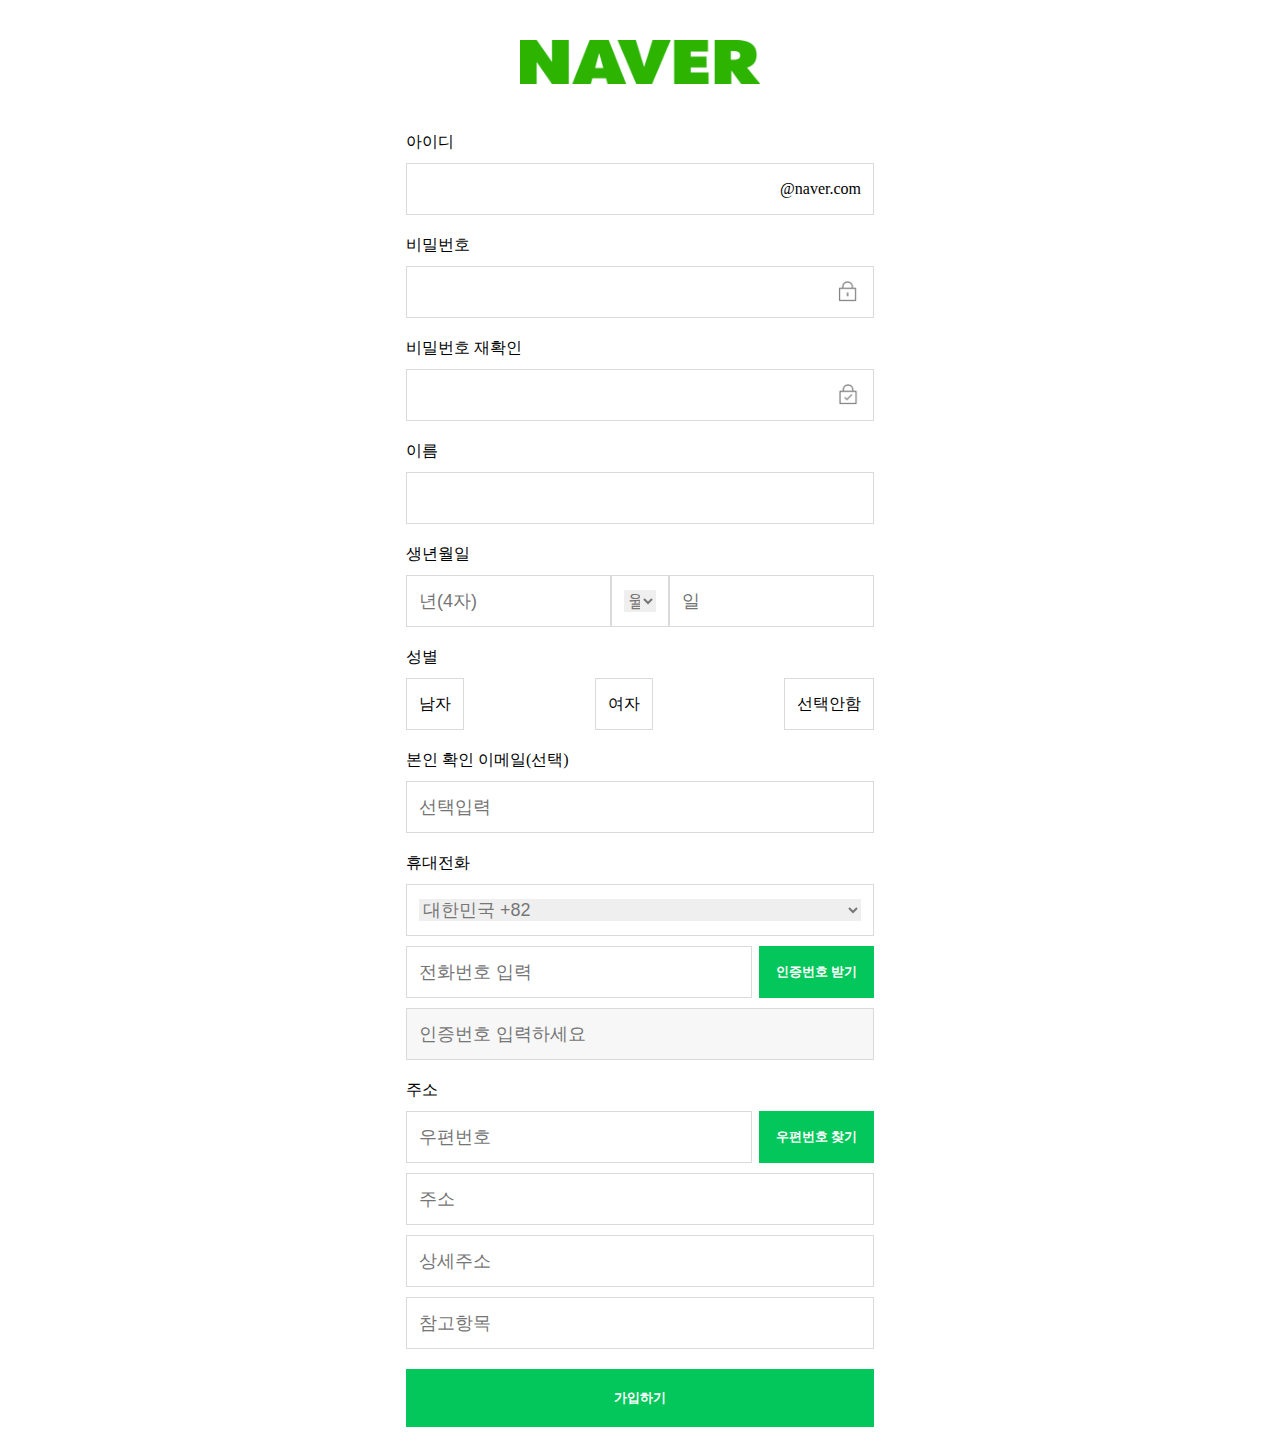
<file: naver.html>
<!DOCTYPE html>
<html lang="ko">

<head>
	<meta charset="UTF-8">
	<meta http-equiv="X-UA-Compatible" content="IE=edge">
	<meta name="viewport" content="width=device-width, initial-scale=1.0">
	<title>네이버:회원가입</title>
	<link rel="stylesheet" href="style.css">
	<!-- jquery -->
	<script src="https://code.jquery.com/jquery-3.6.0.min.js"></script>
	<link rel="apple-touch-icon" sizes="180x180" href="/images/apple-touch-icon.png">
	<link rel="icon" type="image/png" sizes="32x32" href="/images/favicon-32x32.png">
	<link rel="icon" type="image/png" sizes="16x16" href="/images/favicon-16x16.png">
	<link rel="manifest" href="/site.webmanifest">
	<meta name="msapplication-TileColor" content="#da532c">
	<meta name="theme-color" content="#ffffff">
</head>

<body>
	<div class="wrapper">
		<header class="global-header">
			<h1 class="logo">
				<a href="https://www.naver.com/">
					<img src="./images/logo.png" alt="네이버로고">
				</a>
			</h1>
		</header>

		<section class="join-box-list">
			<form id="join-form" action="./index.html">
				<div class="join-box-item" id="userid">
					<label>
						<p>아이디</p>
						<div class="inputbox">
							<input type="text" name="userid">
							<div>@naver.com</div>
						</div>
					</label>
					<P class="warn"></P>
				</div>

				<div class="join-box-item" id="userpw">
					<label>
						<p>비밀번호</p>
						<div class="inputbox">
							<input type="password" name="userpw">
							<div>
								<p></p>
								<img src="./images/m_icon_pw_step_01.png" alt="비밀번호 아이콘">
							</div>
						</div>
					</label>
					<P class="warn"></P>
				</div>

				<div class="join-box-item" id="userpw-chk">
					<label>
						<p>비밀번호 재확인</p>
						<div class="inputbox">
							<input type="password" name="userpw-chk">
							<div>
								<img src="./images/m_icon_pw_step_02.png" alt="비밀번호 아이콘">
							</div>
						</div>
					</label>
					<P class="warn"></P>
				</div>

				<div class="join-box-item" id="username">
					<label>
						<p>이름</p>
						<div class="inputbox">
							<input type="text" name="username">
						</div>
					</label>
					<P class="warn"></P>
				</div>

				<div class="join-box-item" id="birth">
					<label>
						<p>생년월일</p>
						<div class="three-box">
							<div class="inputbox">
								<input type="text" name="year" id="year" maxlength="4" placeholder="년(4자)">
							</div>

							<div class="inputbox">
								<select name="month" id="month">
									<option value="">월</option>
									<option value="1">1</option>
									<option value="2">2</option>
									<option value="3">3</option>
									<option value="4">4</option5>
									<option value="5">5</option>
									<option value="6">6</option>
									<option value="7">7</option>
									<option value="8">8</option>
									<option value="9">9</option>
									<option value="10">10</option>
									<option value="11">11</option>
									<option value="12">12</option>
								</select>
							</div>

							<div class="inputbox">
								<input type="text" name="date" id="date" maxlength="2" placeholder="일">
							</div>
						</div>
					</label>
					<P class="warn"></P>
				</div>

				<div class="join-box-item" id="gender">
					<label for="">
						<P>성별</P>
						<div class="three-box">
							<div class="inputbox">
								<input type="radio" name="gender" value="0">
								남자
							</div>

							<div class="inputbox">
								<input type="radio" name="gender" value="1">
								여자
							</div>

							<div class="inputbox">
								<input type="radio" name="gender" value="2">
								선택안함
							</div>
						</div>
					</label>
					<p class="warn"></p>
				</div>

				<div class="join-box-item" id="usermail">
					<label>
						<p>본인 확인 이메일<span class="text-secondary">(선택)</span></p>
						<div class="inputbox">
							<input type="text" name="usermail" placeholder="선택입력">
						</div>
					</label>
					<P class="warn"></P>
				</div>

				<div class="join-box-item" id="phone">
					<label>
						<p>휴대전화</p>
						<div class="inputbox">
							<select name="country">
								<option value="233">가나 +233</option>
								<option value="30">그리스 +30</option>
								<option value="82" selected>대한민국 +82</option>
								<option value="49">독일 +49</option>
								<option value="960">몰디브 +960</option>
								<option value="1">미국/캐나다 +1</option>
								<option value="254">케나 +254</option>
							</select>
						</div>

						<div id="phonenum">
							<div class="inputbox">
								<input type="text" name="phonenum" placeholder="전화번호 입력">
							</div>
							<button type="button" id="veribtn" class="btn-primary">인증번호 받기</button>
						</div>

						<div class="inputbox disinput">
							<input type="text" id="veritext" name="veritext" placeholder="인증번호 입력하세요" disabled>
							<div></div>
						</div>
					</label>
					<p class="warn"></p>
				</div>

				<div class="join-box-item" id="address">
					<label>
						<P>주소</P>
						<div id="postnum">
							<div class="inputbox">
								<input type="text" id="" placeholder="우편번호">
							</div>
							<button type="button" id="postnum-btn" class="btn-primary">우편번호 찾기</button>
						</div>
						<div class="inputbox">
							<input type="text" id="" placeholder="주소">
						</div>

						<div class="inputbox">
							<input type="text" id="" placeholder="상세주소">
						</div>

						<div class="inputbox">
							<input type="text" id="" placeholder="참고항목">
						</div>
					</label>
				</div>

				<button type="button" id="join-btn" class="btn-primary">가입하기</button>
			</form>
		</section>
	</div>

	<script src="./js/script.js"></script>
</body>

</html>
</file>
<file: naver.css>
*{
	margin: 0;
	padding: 0;
	box-sizing: border-box;
	font-family: 'IBM Plex Sans KR', sans-serif;
}

a{
	text-decoration: none;
	color: #333;
}

li{
	list-style: none;
}

.global-header{
	position: relative;
	max-width: 768px;
	display: flex;
	justify-content: center;
	align-items: center;
	margin: 40px auto;
}

.logo img{
	width: 240px;
}

.lang{
	position: absolute;
	right: 10px;
	
	}



.join-form{
	max-width: 460px;
	margin: 0 auto;
}

section label{
	display: flex;
}

label p{
	width: calc(100% - 30px);
	font-size: 20px;
	font-weight: bold;
}

label input[type="checkbox"] {
	display: none;
}


.checkbox-img{
	margin-top: 2px;
	margin-right: 8px;
}


.total .checkbox-img{
	width: 24px;
	height: 24px;
	background-image: url("./images/pc_check_off_24.png");
}

.total .checkbox-img.checked{
	width: 24px;
	height: 24px;
	background-image: url("./images/pc_check_on_l_24.png");
}

.agree-list{
	margin-top: 40px;
}

.agree{
	margin-bottom: 40px;
}

.agree:last-child{
	margin-bottom: 0;
}


.agree .checkbox-img{
	width: 20px;
	height: 20px;
	background-image: url("./images/pc_chcek_off_s_20.png");
}

.agree .checkbox-img.checked{
	width: 20px;
	height: 20px;
	background-image: url("./images/pc_chcek_on_s_20.png");
}

.agree lable p{
	display: flex;
	align-items: center;
}

.text-primary{
	color: #08a600;
	font-size: 24px;
	margin-left: 4px;
}

.text-secondary{
	color: #8e8e8e;
	font-size: 14px;
	margin-left: 4px;
}


.terms{
	height: 120px;
	overflow-y: auto;
	margin-top: 10px;
	background-color: #fff;
	border: 1px solid #dadeda;
	border-radius: 5px;
	padding: 16px;
	color: #666;
	font-weight: bold;
}

.terms p{
	margin-bottom: 10px;
}

.terms a{
	color: #08a600;
}

.terms a:hover{
	text-decoration: underline;
}

#red-alert{
	visibility: hidden;
	padding: 20px 0;
	font-size: 14px;
	color: red;
}


#cancel,
#submit{
	width: calc((100% - 8px)/2);
	height: 55px;
	background-color: #08a600;
	color: #fff;
	font-weight: bold;
	border-radius: 5px;
	border: none;
}

.group-join{
	margin-top: 10px;
}

.group-join a:hover{
	color: #08a600;
}
</file>
<file: style.css>
* {
  margin: 0;
  padding: 0;
  box-sizing: border-box;
}

a {
  text-decoration: none;
  color: #333;
}

.global-header {
  display: flex;
  justify-content: center;
  margin: 40px 0;
}

.logo img {
  width: 240px;
}

.join-box-list {
  max-width: 468px;
  margin: 0 auto;
}

.join-box-item {
  margin-bottom: 20px;
}

.inputbox {
  display: flex;
  align-items: center;
  height: 52px;
  background-color: #fff;
  border: 1px solid #dadada;
  margin-top: 10px;
  padding: 10px 12px;
  cursor: pointer;
}

.inputbox input {
  width: 75%;
  height: 100%;
  border: none;
  outline: none;
  cursor: pointer;
  font-size: 18px;
}

.inputbox div {
  width: 25%;
  height: 100%;
  display: flex;
  justify-content: end;
  align-items: center;
}

.inputbox p {
  margin-right: 5px;
}

.inputbox img {
  height: 24px;
}

.three-box {
  display: flex;
  justify-content: space-between;
}

.three-box .inputbox {
  width: calc((100% -20px) / 3);
}

.three-box .inputbox input {
  width: 100%
}

.inputbox select {
  width: 100%;
  font-size: 18px;
  color: #777;
  border: none;
  outline: none;
}

#gender .inputbox {
  display: flex;
  justify-content: center;
}

#gender input[type="radio"] {
  display: none;
}

#phonenum,
#postnum {
  display: flex;
  align-items: center;
}

#phonenum .inputbox,
#postnum .inputbox {
  width: calc(100% - 122px);
  margin-right: 7px;
}

#phonenum button,
#postnum button {
  width: 115px;
  height: 52px;
  border: none;
  cursor: pointer;
  margin-top: 10px;
}

.disinput,
.disinput input {
  background-color: #f7f7f7;
  cursor: not-allowed;
}

#join-btn {
  width: 100%;
  height: 58px;
  cursor: pointer;
  border: none;
  margin-bottom: 20px;
}

.inputboxact {
  border-color: #03c75a;
	}

.btn-primary {
  background-color: #03c75a;
  color: #fff;
  font-weight: bold;
}

.text-red {
  color: red;
}

.text-green {
  color: #08A600;
}

.text-black{
  color:#000;
  font-weight: bold;
  font-size: 500px;
}

.warn {
  margin: 15px 0;
}
</file>
